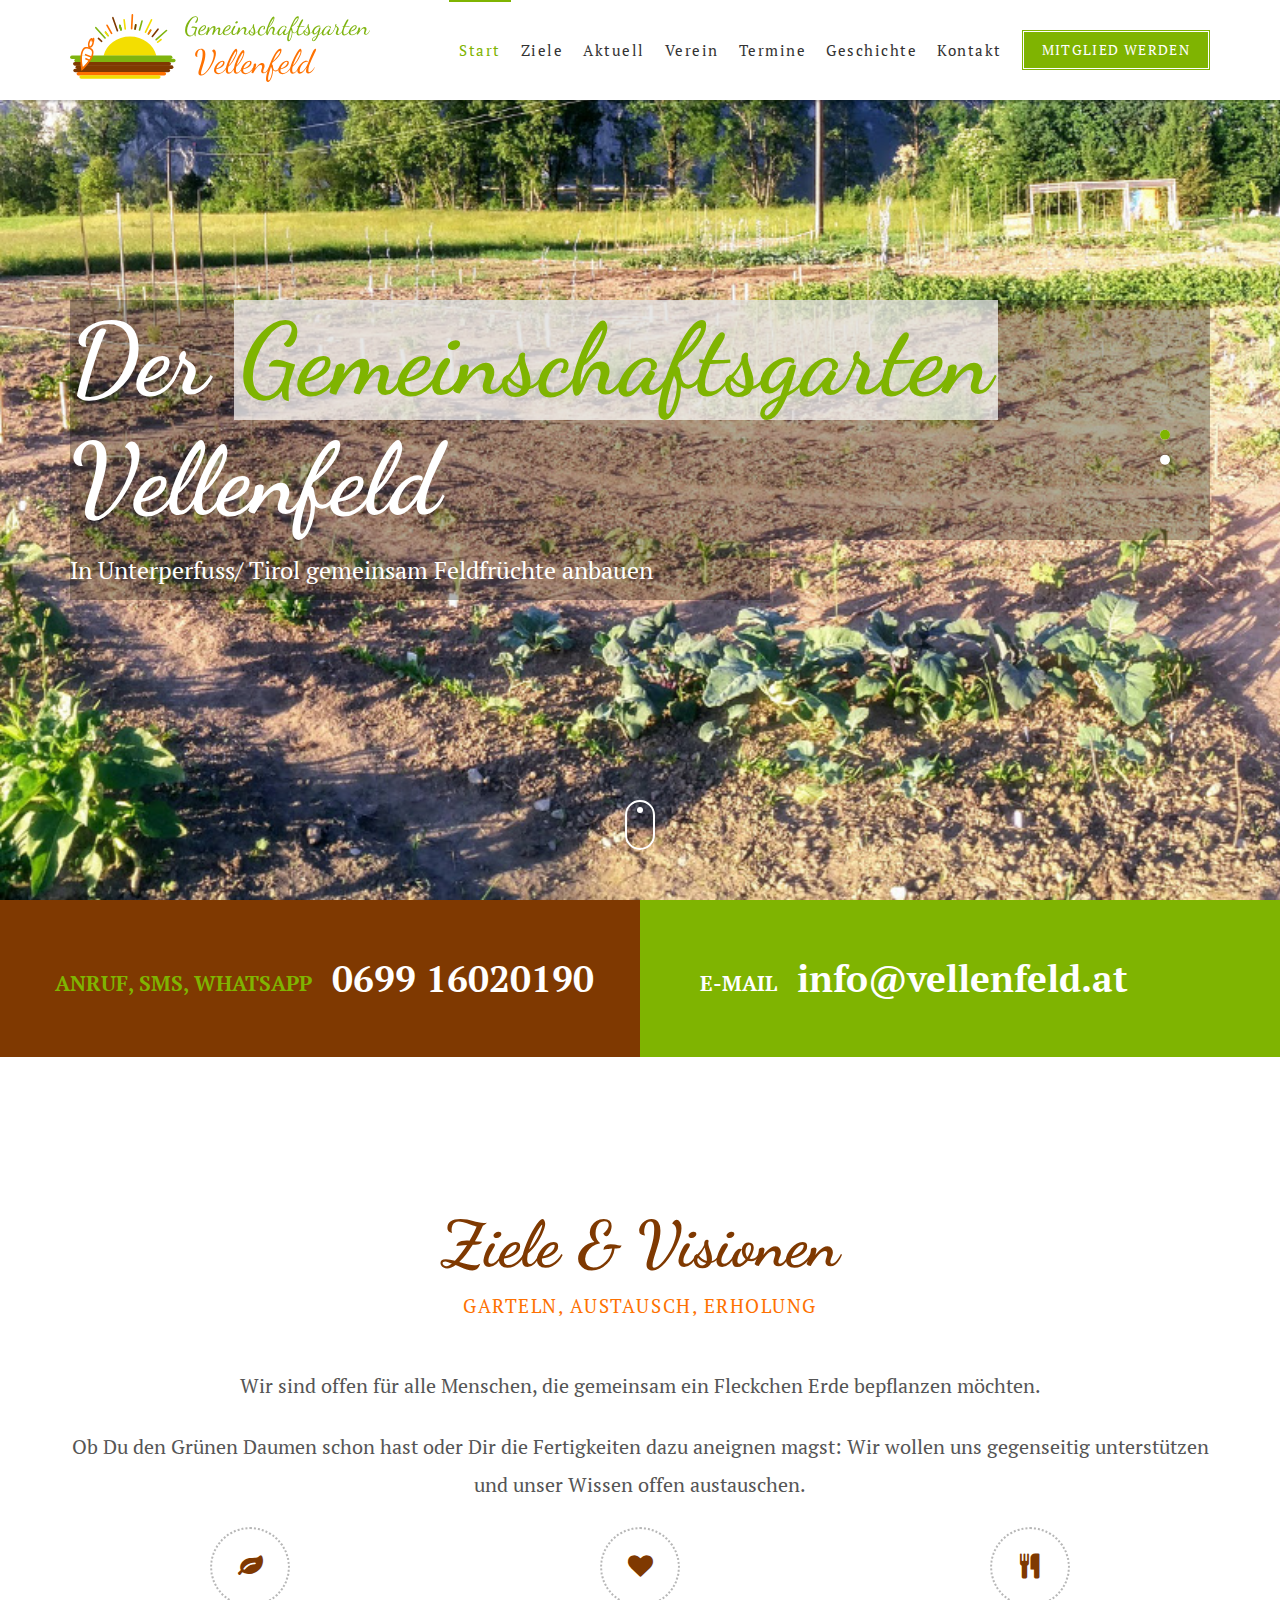
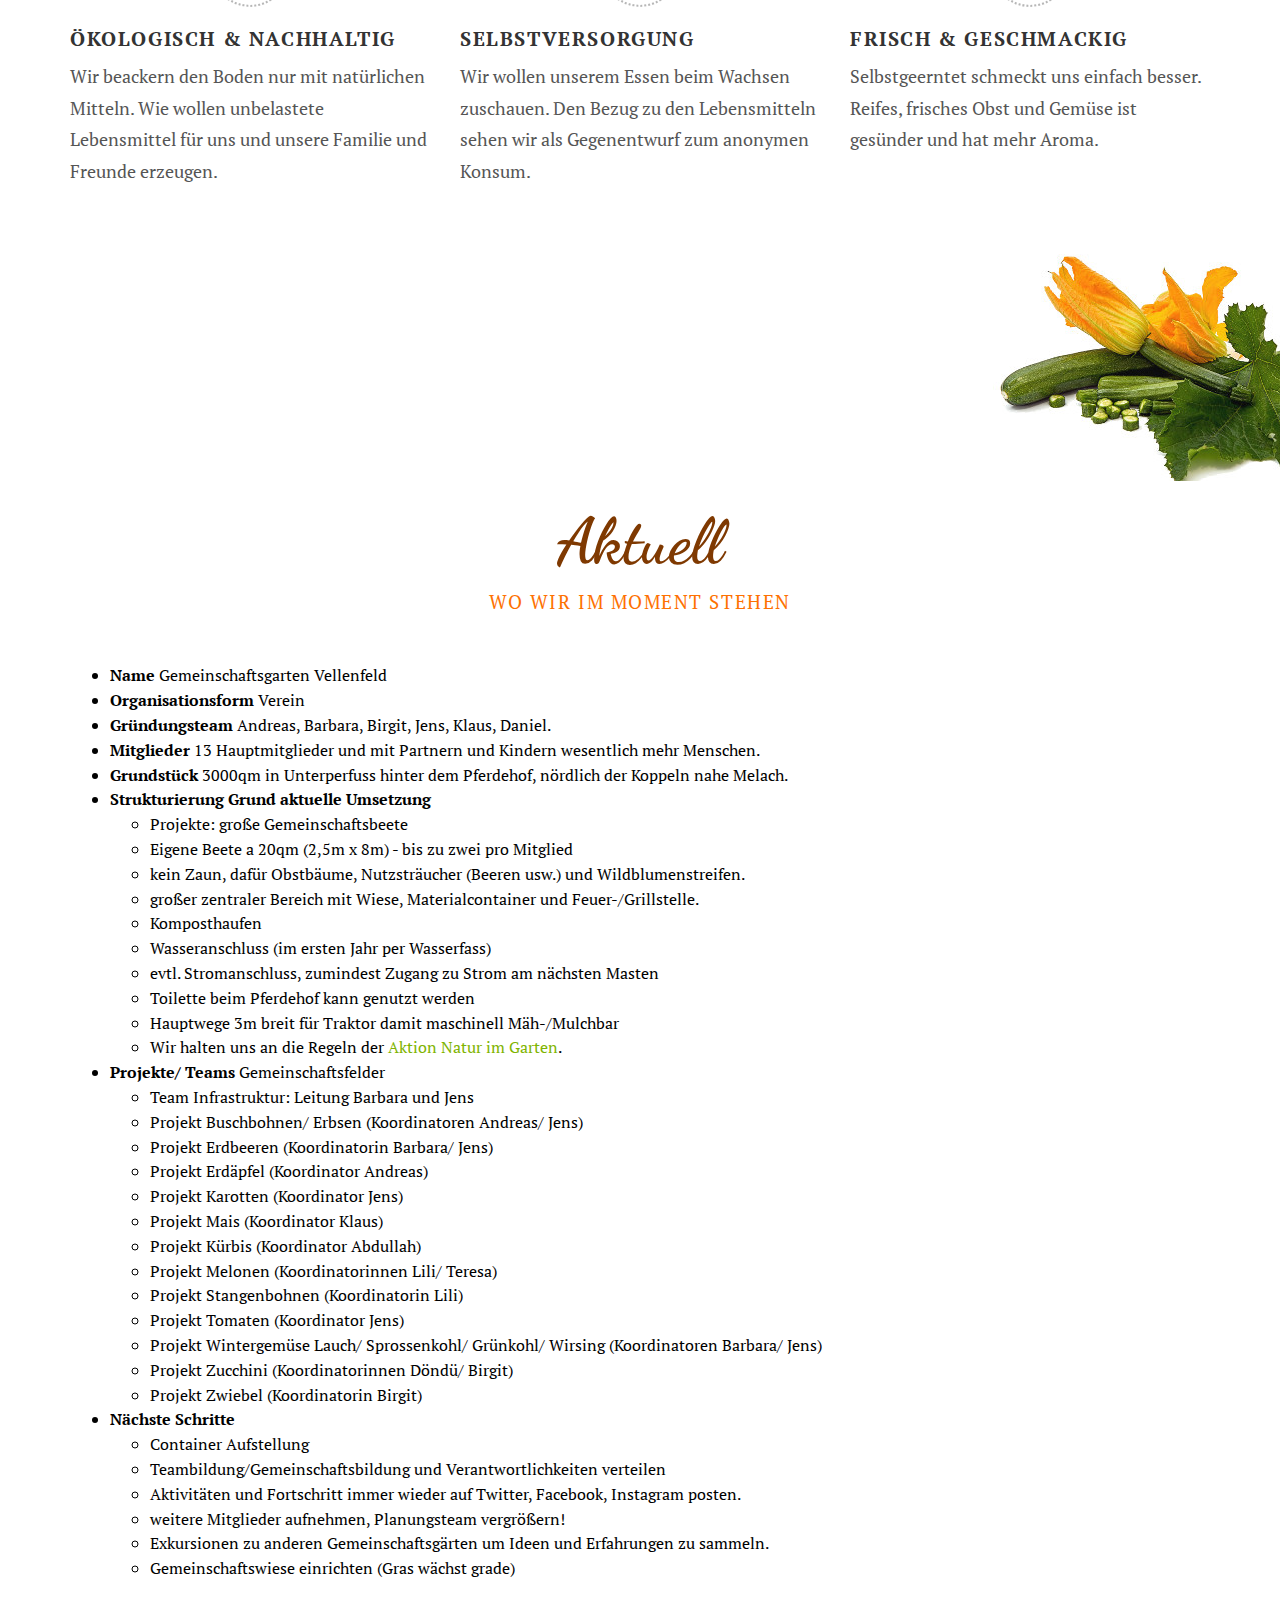
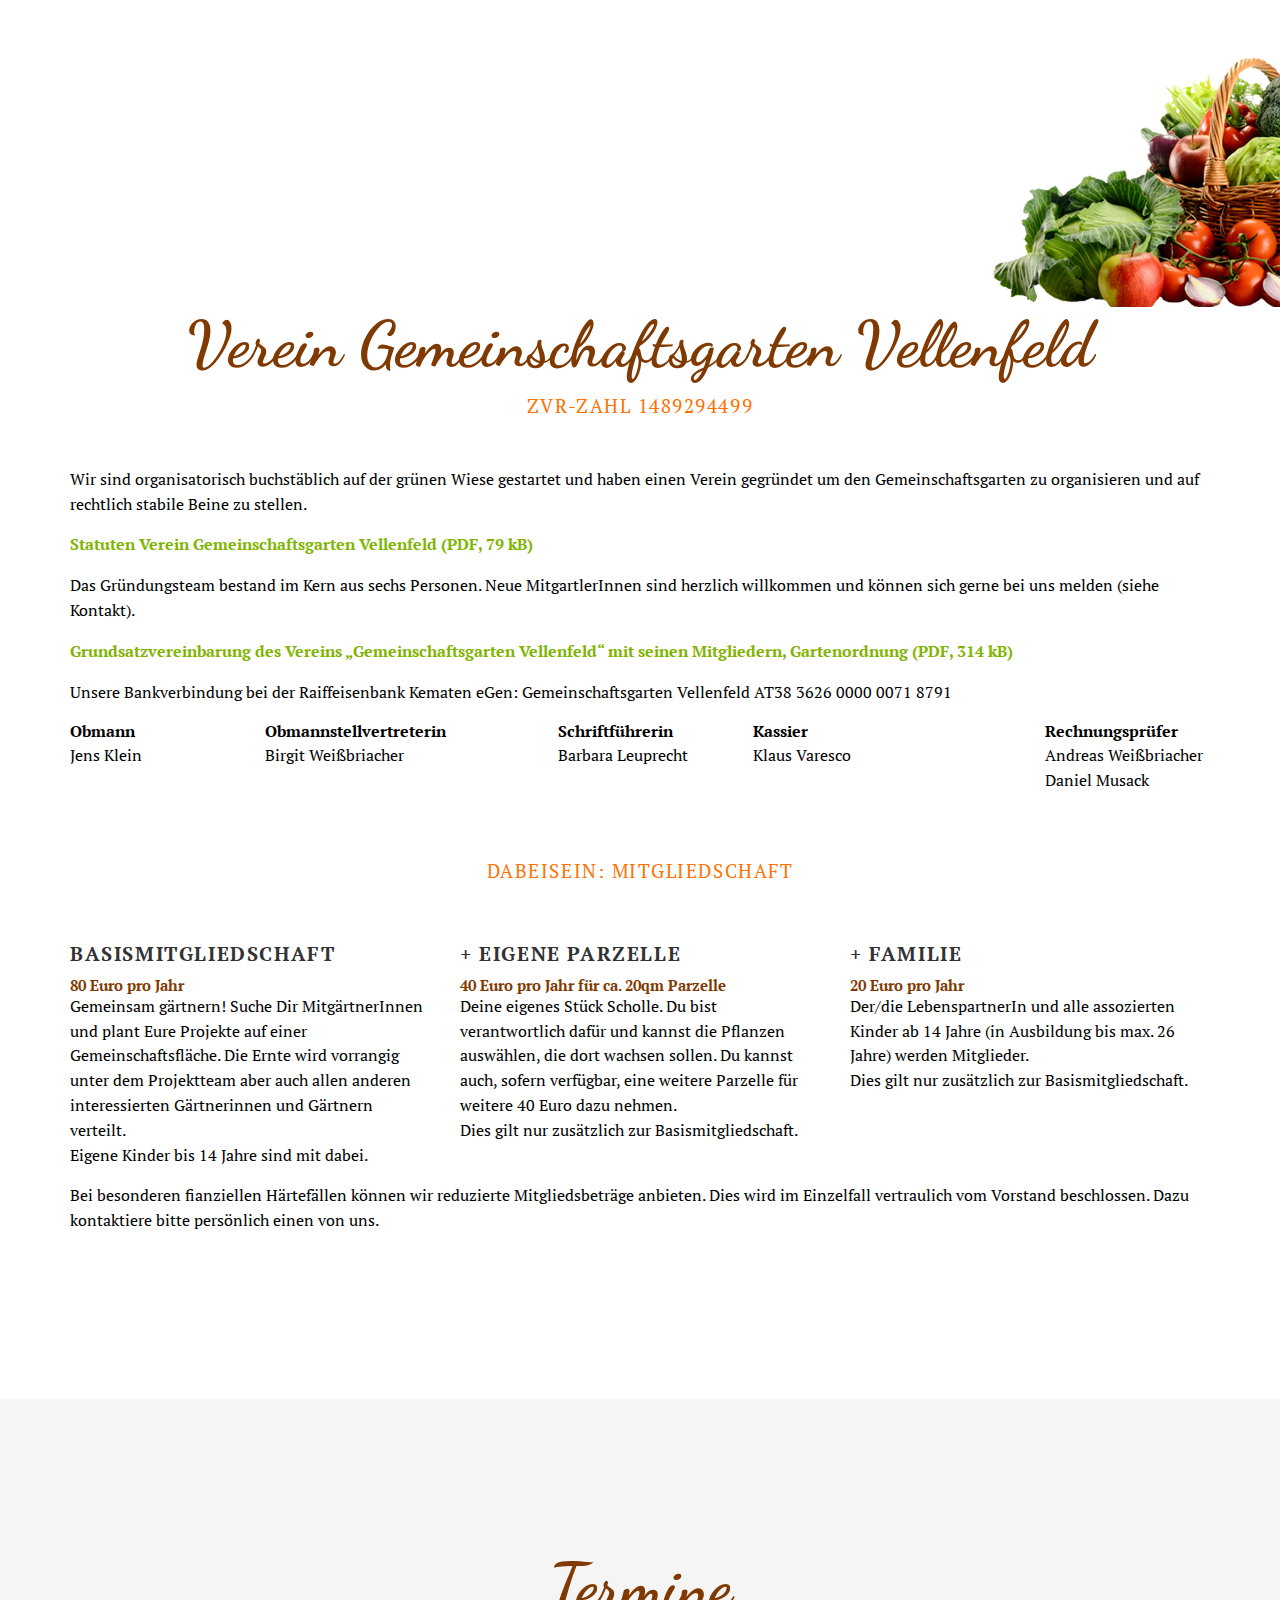
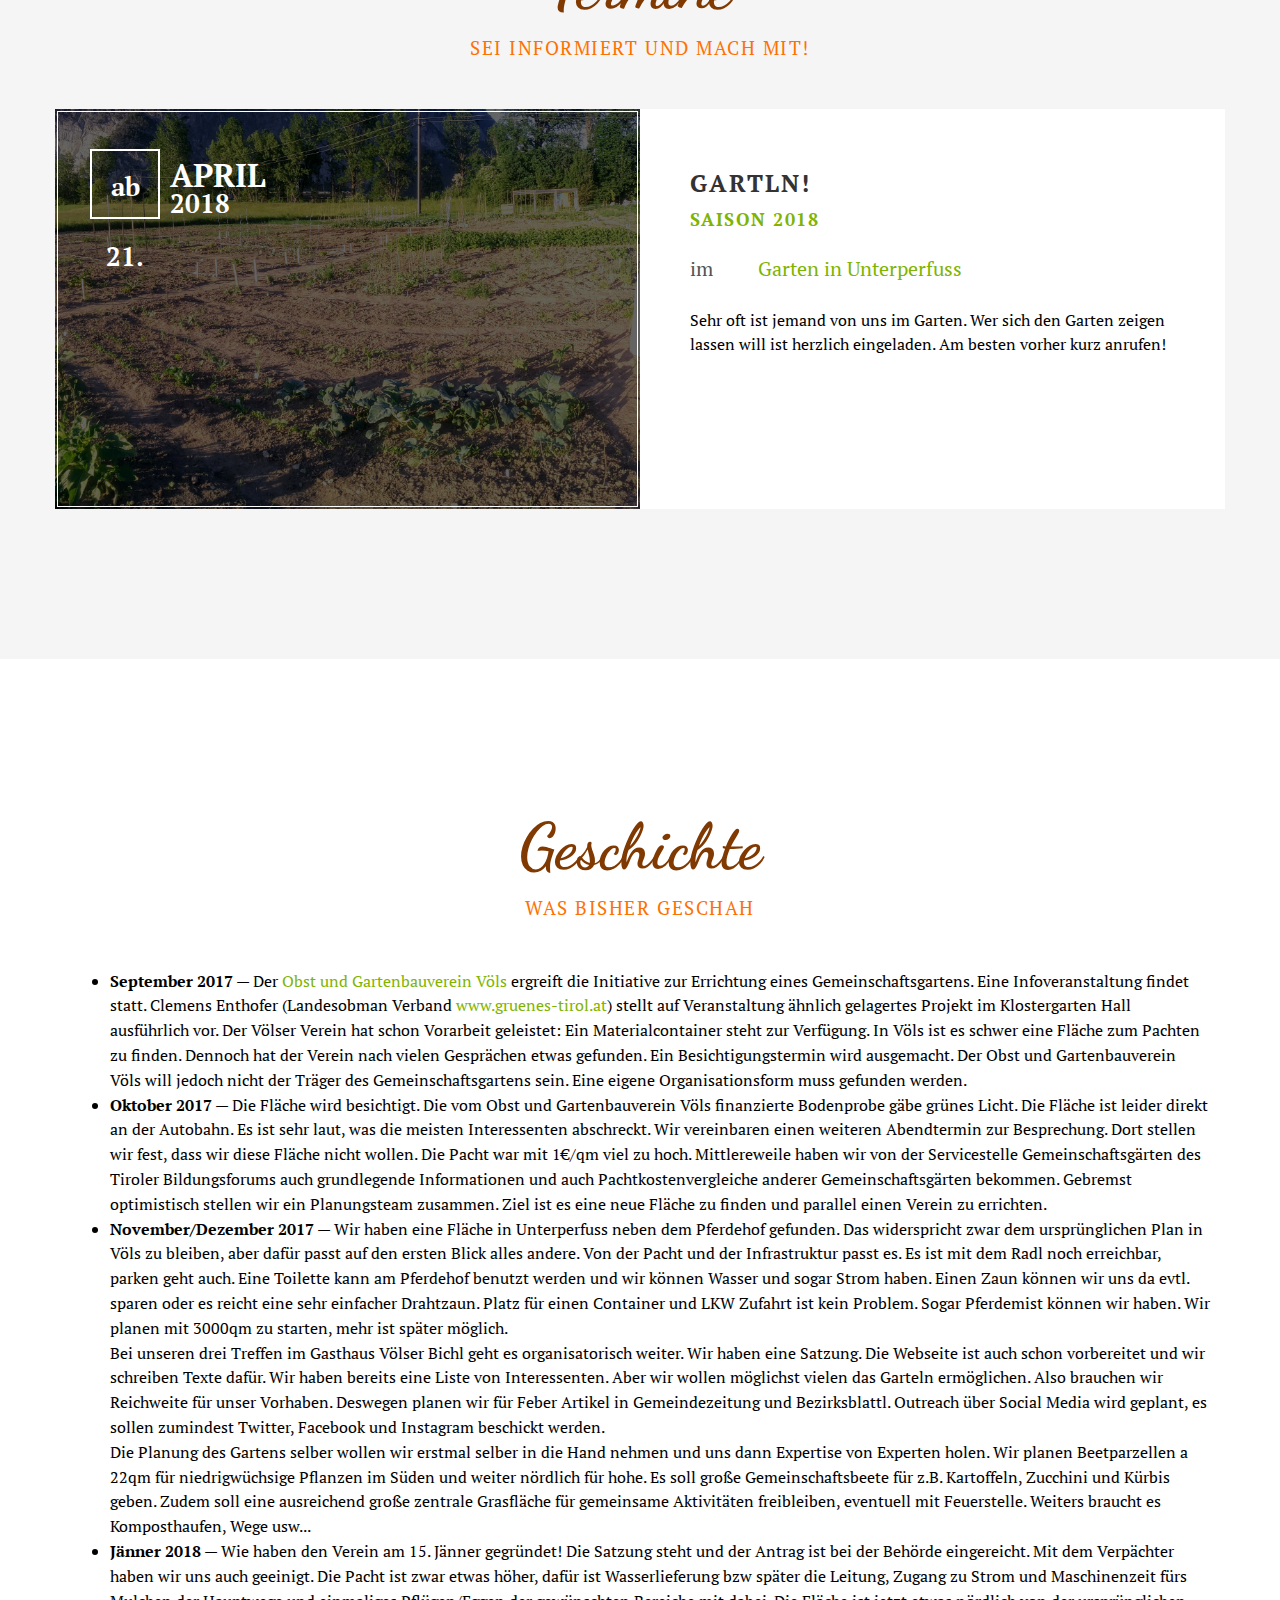
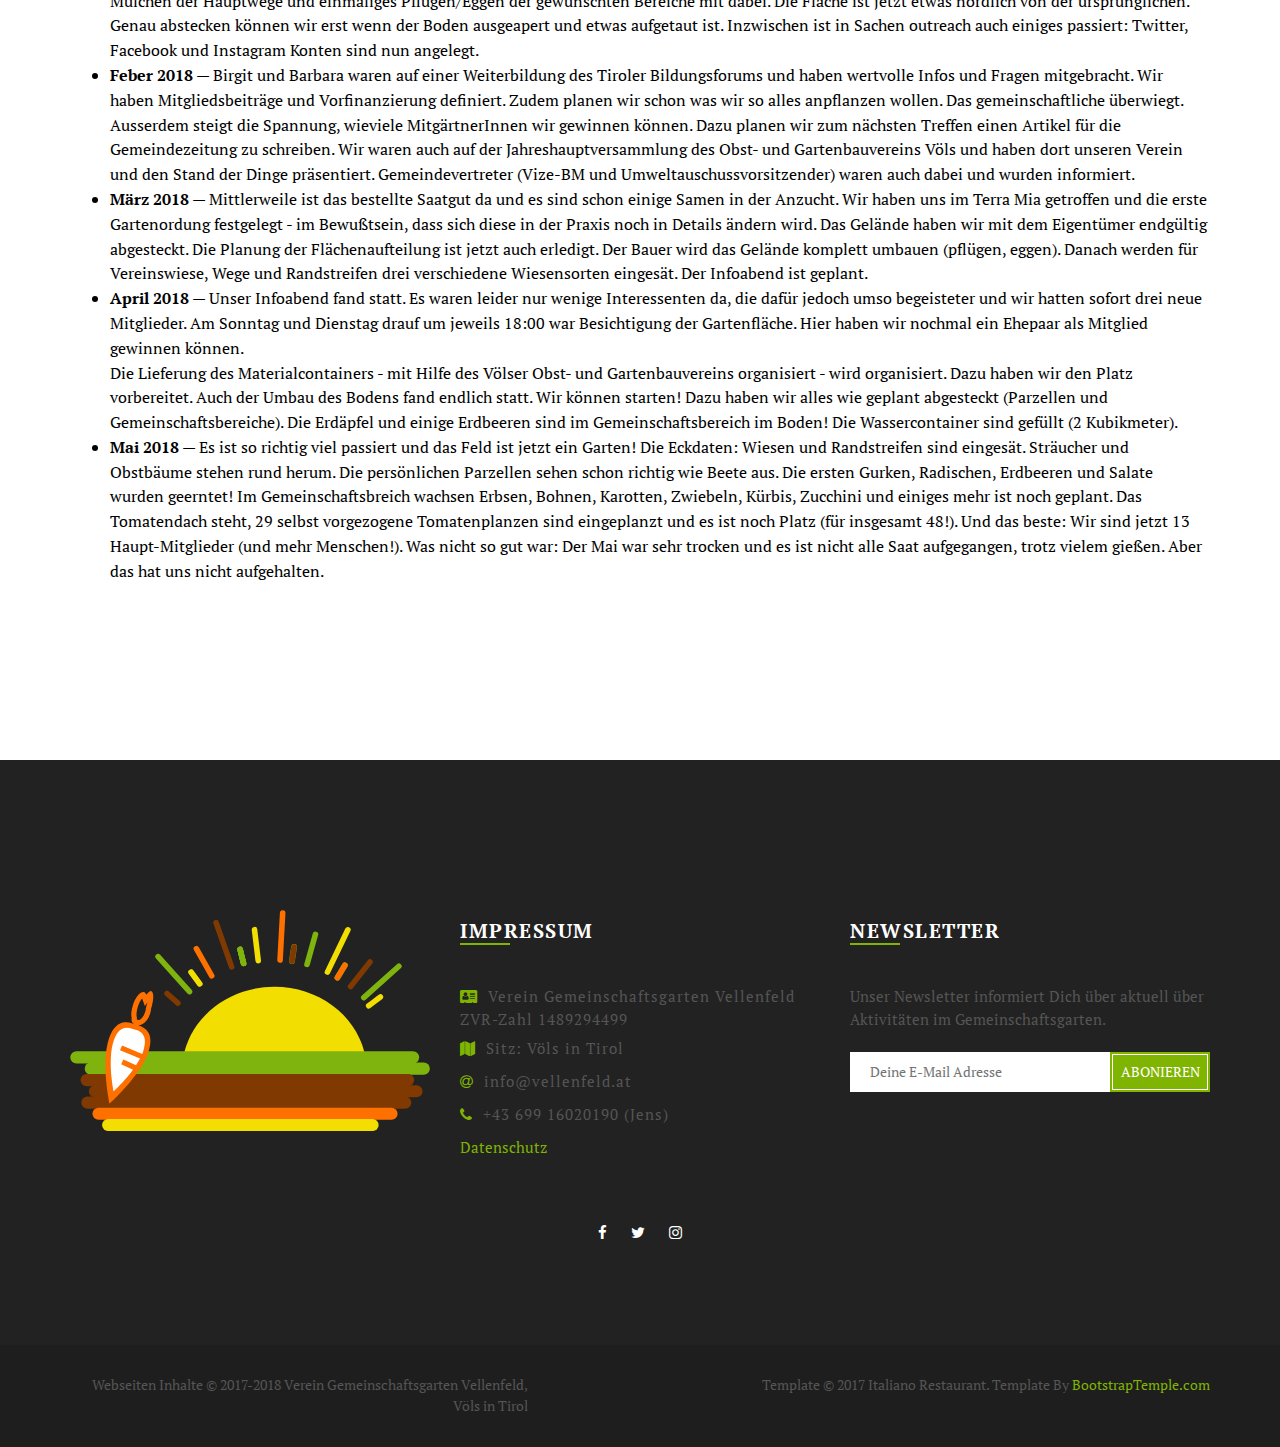
<file: index.html>
<!DOCTYPE html>
<html lang="de">
    <head>
        <meta charset="utf-8">
        <!-- Responsive meta -->
        <meta name="viewport" content="width=device-width, initial-scale=1.0">
        <!-- IE Compatibility meta -->
        <meta http-equiv="X-UA-Compatible" content="IE=edge">
        <!-- Description meta -->
        <meta name="description" content="Gemeinschaftsgarten">
        <!-- Author meta -->
        <meta name="author" content="Jens Klein">

        <!-- Page Title -->
        <title>Gemeinschaftsgarten Vellenfeld</title>
        <!-- Favicon -->
        <link rel="shortcut icon" href="img/favicon.ico?v=2">

        <!-- Bootstrap -->
        <link rel="stylesheet" href="css/bootstrap.min.css">
        <!-- Custom font icons -->
        <!-- <link rel="stylesheet" href="https://file.myfontastic.com/6AeAYiqp5KBjSiZ2tE8WJW/icons.css"> -->
        <!-- Font Awesome -->
        <link rel="stylesheet" href="https://cdnjs.cloudflare.com/ajax/libs/font-awesome/4.7.0/css/font-awesome.min.css">
        <!-- Slider -->
        <link rel="stylesheet" href="css/slider.min.css">
        <!-- Lightbox Pop up -->
        <link rel="stylesheet" href="css/lightbox.min.css">
        <!-- Datepicker -->
        <!-- <link rel="stylesheet" href="css/datepicker.min.css"> -->
        <!-- Datepicker -->
        <!-- <link rel="stylesheet" href="css/timepicki.min.css"> -->
        <!-- Owl Carousel -->
        <link rel="stylesheet" href="css/owl.carousel.min.css">
        <!-- Custom CSS -->
        <link rel="stylesheet" href="css/style.default.css">
        <!-- Modernizr -->
        <script type="text/javascript" src="js/modernizr.custom.79639.min.js"></script>

        <!-- Global site tag (gtag.js) - Google Analytics -->
        <script async src="https://www.googletagmanager.com/gtag/js?id=UA-119974893-1"></script>
        <script>
          window.dataLayer = window.dataLayer || [];
          function gtag(){dataLayer.push(arguments);}
          gtag('js', new Date());

          gtag('config', 'UA-119974893-1');
        </script>
        <!-- cookie popup DSVGO -->
        <script id="Cookiebot" src="https://consent.cookiebot.com/uc.js" data-cbid="70e6357d-b722-4443-b188-cea1f8660f08" type="text/javascript" async></script>
    </head>
    <body>

        <div class="page-holder">
            <!-- Navbar -->
            <header class="header">
                <nav class="navbar navbar-default navbar-fixed-top">
                    <div class="container">
                        <div class="navbar-header">
                            <a href="index.html" class="navbar-brand"><img src="logo/logo-schrift.svg" alt="Gemeinschaftsgarten Vellenfeld" /></a>
                            <div class="navbar-buttons">
                                <button type="button" data-toggle="collapse" data-target=".navbar-collapse" class="navbar-toggle navbar-btn">Menu<i class="fa fa-align-justify"></i></button>
                            </div>
                        </div>
                        <div id="navigation" class="collapse navbar-collapse navbar-right">
                            <ul class="nav navbar-nav">
                                <li class="active"><a href="#hero">Start</a></li>
                                <li><a href="#ziele">Ziele</a></li>
                                <li><a href="#aktuell">Aktuell</a></li>
                                <li><a href="#verein">Verein</a></li>
                                <li><a href="#events">Termine</a></li>
                                <li><a href="#geschichte">Geschichte</a></li>
                                <li><a href="#mainFooter">Kontakt</a></li>
                                <li><a href="mailto:info@vellenfeld.at?Subject=Mitglied werden" class="hidden-sm hidden-md hidden-lg">
                                Werde Mitglied
                            </a></li>
                            </ul>
                            <a href="mailto:info@vellenfeld.at?subject=Mitglied%20werden&body=An%20den%20Vorstand%20des%20Vereins%20Gemeinschaftsgarten%20Vellenfeld%20mit%20Sitz%20in%20V%C3%B6ls.%0A%0AIch%20m%C3%B6chte%20Mitglied%20werden%3A%0A---------------------------------------------------------------------%0APflichtangaben%3A%0A%0AStammdaten%3A%0A-%20Name%3A%20_%0A-%20Strasse%3A%20_%0A-%20PLZ%2FOrt%3A%20_%0A-%20E-Mail%3A%20_%0A-%20Geburtsdatum%3A%20_%0A%0ABasismitgliedschaft%20plus%3A%0A-%20optional%20Anzahl%20Beete%20(0%20bis%202)%3A%20_%0A-%20optional%20Familienmitgliedschaft%3F%20%5B%20%5D%20%0A---------------------------------------------------------------------%0ADiese%20Angaben%20helfen%20uns%20bei%20der%20Kommunikation%3A%0A-%20Telefon%3A%20_%0A-%20und%2Foder%20Mobiltelefon%3A%20_%0A-%20SMS%2FWhatsapp%20ok%3F%20%5B%20%5D%0A-%20Anrede%3F%20_%0A---------------------------------------------------------------------%0A" class="btn navbar-btn action btn-unique hidden-xs">
                                Mitglied werden
                            </a>
                        </div>
                    </div>
                </nav>
            </header><!-- End Navbar -->



            <!-- Hero Section -->
            <section id="hero" class="hero">
                <div id="slider" class="sl-slider-wrapper">

                    <div class="sl-slider">
                        <!-- slide -->
                        <div class="sl-slide bg-1" data-orientation="horizontal" data-slice1-rotation="-25" data-slice2-rotation="-25" data-slice1-scale="2" data-slice2-scale="2">
                            <div class="sl-slide-inner" style="background-image: url(img/vellenfeld-abend-2018-05-29.jpg);">
                                <div class="container">
                                    <h1>Der <span class="text-primary">Gemeinschaftsgarten</span> Vellenfeld</h1>
                                    <p>In Unterperfuss/ Tirol gemeinsam Feldfrüchte anbauen</p>
                                </div>
                            </div>
                        </div>
                        <!-- slide -->
                        <div class="sl-slide bg-2" data-orientation="vertical" data-slice1-rotation="10" data-slice2-rotation="-15" data-slice1-scale="1.5" data-slice2-scale="1.5">
                            <div class="sl-slide-inner" style="background-image: url(img/map.png);">
                                <div class="container">
                                    <h1>Wir suchen: <span class="text-primary">MitgärtnerInnen.</span></h1>
                                    <p>Sei dabei!</p>
                                </div>
                            </div>
                        </div>
                        <!-- slide -->
                        <div class="sl-slide bg-3" data-orientation="vertical" data-slice1-rotation="10" data-slice2-rotation="-15" data-slice1-scale="1.5" data-slice2-scale="1.5">
                            <div class="sl-slide-inner" style="background-image: url(img/vellenfeld-detail-2018-05-21.jpg);">
                                <div class="container">
                                    <h1>Gemüse, Obst und Gaudi: <span class="text-primary">Gemeinsam gartln.</span></h1>
                                    <p>Einfach mitmachen!</p>
                                </div>
                            </div>
                        </div>
                    </div><!-- End sl-slider -->

                    <!-- slider pagination -->
                    <nav id="nav-dots" class="nav-dots">
                        <span class="nav-dot-current"></span>
                        <span></span>
                    </nav>

                    <!-- scroll down btn -->
                    <a id="scroll-down" href="#about" class="hidden-xs"></a>

                    <!-- social icons menu -->
                    <div class="social">
                        <div class="wrapper">
                            <ul class="list-unstyled">
                                <li><a href="https://www.facebook.com/vellenfeld/" title="facebook" target="_blank"><i class="fa fa-facebook"></i></a></li>
                                <li><a href="https://twitter.com/vellenfeld" title="twitter" target="_blank"><i class="fa fa-twitter"></i></a></li>
                                <li><a href="https://www.instagram.com/vellenfeld/" title="instagram" target="_blank"><i class="fa fa-instagram"></i></a></li>
                            </ul>
                            <span>Folge uns auf</span>
                        </div>
                    </div>
                </div><!-- End slider-wrapper -->
            </section><!-- End Hero Section -->



            <!-- Details -->
            <section id="details" class="details">
                <div class="container">
                    <div class="row">
                        <div class="col-sm-6">
                            <div class="heading text-center">
                                <h5>Anruf, SMS, WhatsApp</h5>
                            </div>
                            <a href="tel:+4969916020190" class="phone">0699 16020190</a>
                        </div>

                        <div class="col-sm-6">
                            <div class="heading text-center">
                                <h5>E-Mail</h5>
                            </div>
                            <a href="mailto:info@vellenfeld.at" class="phone">info@vellenfeld.at</i></a>
                        </div>
                    </div>
                </div>
            </section>
            <!-- End Details-->

            <!-- Ziele Section -->
            <section id="ziele" class="content">
                <div class="container text-center">
                    <header>
                        <h2>Ziele &amp; Visionen</h2>
                        <h3>Garteln, Austausch, Erholung</h3>
                    </header>
                    <p class="lead">
                        Wir sind offen für alle Menschen, die gemeinsam ein Fleckchen Erde bepflanzen möchten.
                    </p>
                    <p class="lead">
                        Ob Du den Grünen Daumen schon hast oder Dir die Fertigkeiten dazu aneignen magst:
                        Wir wollen uns gegenseitig unterstützen und unser Wissen offen austauschen.
                    </p>

                    <div class="row">
                        <!-- item -->
                        <div class="col-sm-4 box">
                            <div class="icon">
                                <i class="fa fa-leaf"></i>
                            </div>
                            <div class="text">
                                <h4>Ökologisch &amp; Nachhaltig</h4>
                                <p>Wir beackern den Boden nur mit natürlichen Mitteln.
                                   Wie wollen unbelastete Lebensmittel für uns und unsere Familie und Freunde erzeugen.</p>
                            </div>
                        </div>

                        <!-- item -->
                        <div class="col-sm-4 box">
                            <div class="icon">
                                <i class="fa fa-heart"></i>
                            </div>
                            <div class="text">
                                <h4>Selbstversorgung</h4>
                                <p>Wir wollen unserem Essen beim Wachsen zuschauen.
                                   Den Bezug zu den Lebensmitteln sehen wir als Gegenentwurf zum anonymen Konsum.</p>
                            </div>
                        </div>

                        <!-- item -->
                        <div class="col-sm-4 box">
                            <div class="icon">
                                <i class="fa fa-cutlery"></i>
                            </div>
                            <div class="text">
                                <h4>Frisch &amp; Geschmackig</h4>
                                <p>Selbstgeerntet schmeckt uns einfach besser.
                                   Reifes, frisches Obst und Gemüse ist gesünder und hat mehr Aroma. </p>
                            </div>
                        </div>
                    </div>

                </div>
            </section>
            <!-- End Ziele Section -->


            <!-- Aktuell Section -->
            <section id="aktuell" class="content">
                <div class="container text-center">
                    <header>
                        <h2>Aktuell</h2>
                        <h3>Wo wir im Moment stehen</h3>
                    </header>
                    <ul class="text">
                        <li><strong>Name</strong> Gemeinschaftsgarten Vellenfeld</li>
                        <li><strong>Organisationsform</strong> Verein</li>
                        <li><strong>Gründungsteam</strong> Andreas, Barbara, Birgit, Jens, Klaus, Daniel.</li>
                        <li><strong>Mitglieder</strong> 13 Hauptmitglieder und mit Partnern und Kindern wesentlich mehr Menschen.</li>
                        <li><strong>Grundstück</strong> 3000qm in Unterperfuss hinter dem Pferdehof, nördlich der Koppeln nahe Melach.</li>
                        <li><strong>Strukturierung Grund aktuelle Umsetzung</strong>
                            <ul>
                                <li>Projekte: große Gemeinschaftsbeete</li>
                                <li>Eigene Beete a 20qm (2,5m x 8m) - bis zu zwei pro Mitglied</li>
                                <li>kein Zaun, dafür Obstbäume, Nutzsträucher (Beeren usw.) und Wildblumenstreifen.</li>
                                <li>großer zentraler Bereich mit Wiese, Materialcontainer und Feuer-/Grillstelle.</li>
                                <li>Komposthaufen</li>
                                <li>Wasseranschluss (im ersten Jahr per Wasserfass)</li>
                                <li>evtl. Stromanschluss, zumindest Zugang zu Strom am nächsten Masten</li>
                                <li>Toilette beim Pferdehof kann genutzt werden</li>
                                <li>Hauptwege 3m breit für Traktor damit maschinell Mäh-/Mulchbar</li>
                                <li>Wir halten uns an die Regeln der <a href="https://www.naturimgarten.tirol/">Aktion Natur im Garten</a>.</li>
                            </ul>
                        </li>
                        <li><strong>Projekte/ Teams</strong> Gemeinschaftsfelder
                            <ul>
                                <li>Team Infrastruktur: Leitung Barbara und Jens</li>
                                <li>Projekt Buschbohnen/ Erbsen (Koordinatoren Andreas/ Jens)</li>
                                <li>Projekt Erdbeeren (Koordinatorin Barbara/ Jens)</li>
                                <li>Projekt Erdäpfel (Koordinator Andreas)</li>
                                <li>Projekt Karotten (Koordinator Jens)</li>
                                <li>Projekt Mais (Koordinator Klaus)</li>
                                <li>Projekt Kürbis (Koordinator Abdullah)</li>
                                <li>Projekt Melonen (Koordinatorinnen Lili/ Teresa)</li>
                                <li>Projekt Stangenbohnen (Koordinatorin Lili)</li>
                                <li>Projekt Tomaten (Koordinator Jens)</li>
                                <li>Projekt Wintergemüse Lauch/ Sprossenkohl/ Grünkohl/ Wirsing (Koordinatoren Barbara/ Jens)</li>
                                <li>Projekt Zucchini (Koordinatorinnen Döndü/ Birgit)</li>
                                <li>Projekt Zwiebel (Koordinatorin Birgit)</li>
                            </ul>
                        </li>

                        <li><strong>Nächste Schritte</strong>
                            <ul>
                                <li>Container Aufstellung</li>
                                <li>Teambildung/Gemeinschaftsbildung und Verantwortlichkeiten verteilen</li>
                                <li>Aktivitäten und Fortschritt immer wieder auf Twitter, Facebook, Instagram posten.</li>
                                <li>weitere Mitglieder aufnehmen, Planungsteam vergrößern!</li>
                                <li>Exkursionen zu anderen Gemeinschaftsgärten um Ideen und Erfahrungen zu sammeln.</li>
                                <li>Gemeinschaftswiese einrichten (Gras wächst grade)
                            </ul>
                        </li>

                    </ul>
                </div>
            </section>
            <!-- End Aktuell Section -->

            <!-- Verein Section -->
            <section id="verein" class="content">
                <div class="container text-center">
                    <header>
                        <h2>Verein Gemeinschaftsgarten Vellenfeld</h2>
                        <h3>ZVR-Zahl 1489294499</h3>
                    </header>
                    <p class="text">Wir sind organisatorisch buchstäblich auf der grünen Wiese gestartet und haben einen Verein gegründet um den Gemeinschaftsgarten zu organisieren und auf rechtlich stabile Beine zu stellen.</p>
                    <p class="text"><strong><a href="docs/Statuten-Gemeinschaftsgarten-Vellenfeld.pdf">Statuten Verein Gemeinschaftsgarten Vellenfeld (PDF, 79 kB)</a></strong></p>
                    <p class="text">Das Gründungsteam bestand im Kern aus sechs Personen. Neue MitgartlerInnen sind herzlich willkommen und können sich gerne bei uns melden (siehe Kontakt).</p>
                    <p class="text"><strong><a href="docs/Gartenordnung-Vellenfeld.pdf">Grundsatzvereinbarung des Vereins
„Gemeinschaftsgarten Vellenfeld“ mit seinen Mitgliedern, Gartenordnung (PDF, 314 kB)</a></strong></p>
                    <p class="text">Unsere Bankverbindung bei der Raiffeisenbank Kematen eGen: Gemeinschaftsgarten Vellenfeld AT38 3626 0000 0071 8791</p>

                    <div class="row">
                        <div class="col-sm-2">
                            <dl class="text">
                                <dt>Obmann</dt>
                                <dl>Jens Klein</dl>
                            </dl>
                        </div>
                        <div class="col-sm-3">
                            <dl class="text">
                                <dt>Obmannstellvertreterin</dt>
                                <dl>Birgit Weißbriacher</dl>
                            </dl>
                        </div>
                        <div class="col-sm-2">
                            <dl class="text">
                                <dt>Schriftführerin</dt>
                                <dl>Barbara Leuprecht</dl>
                            </dl>
                        </div>
                        <div class="col-sm-3">
                            <dl class="text">
                                <dt>Kassier</dt>
                                <dl>Klaus Varesco</dl>
                            </dl>
                        </div>
                        <div class="col-sm-2">
                            <dl class="text">

                                <dt>Rechnungsprüfer</dt>
                                <dl>Andreas Weißbriacher<br />
                                    Daniel Musack</dl>
                            </dl>
                        </div>
                    </div>
                    <header id="mitgliedschaft">
                        <h3>Dabeisein: Mitgliedschaft</h3>
                    </header>
                    <div class="row">
                        <!-- item -->
                        <div class="col-sm-4">
                            <div class="text">
                                <h4>Basismitgliedschaft</h4>
                                <h5>80 Euro pro Jahr</h5>
                                <p>Gemeinsam gärtnern! Suche Dir MitgärtnerInnen und plant Eure Projekte auf einer Gemeinschaftsfläche. Die Ernte wird vorrangig unter dem Projektteam aber auch allen anderen interessierten Gärtnerinnen und Gärtnern verteilt.</p>
                                <p>Eigene Kinder bis 14 Jahre sind mit dabei.</p>
                            </div>
                        </div>

                        <!-- item -->
                        <div class="col-sm-4">
                            <div class="text">
                                <h4>+ Eigene Parzelle</h4>
                                <h5>40 Euro pro Jahr für ca. 20qm Parzelle</h5>
                                <p>Deine eigenes Stück Scholle. Du bist verantwortlich dafür und kannst die Pflanzen auswählen, die dort wachsen sollen.
                                   Du kannst auch, sofern verfügbar, eine weitere Parzelle für weitere 40 Euro dazu nehmen.</p>
                                <p>Dies gilt nur zusätzlich zur Basismitgliedschaft.</p>
                            </div>
                        </div>

                        <!-- item -->
                        <div class="col-sm-4">
                            <div class="text">
                                <h4>+ Familie</h4>
                                <h5>20 Euro pro Jahr</h5>
                                <p>Der/die LebenspartnerIn und alle assozierten Kinder ab 14 Jahre (in Ausbildung bis max. 26 Jahre) werden Mitglieder.</p>
                                <p>Dies gilt nur zusätzlich zur Basismitgliedschaft.</p>
                            </div>
                        </div>
                    </div>
                    <p class="text">Bei besonderen fianziellen Härtefällen können wir reduzierte Mitgliedsbeträge anbieten. Dies wird im Einzelfall vertraulich vom Vorstand beschlossen. Dazu kontaktiere bitte persönlich einen von uns.
                </div>
            </section>
            <!-- End Verein Section -->

            <!-- Events Section -->
            <section id="events" class="events">
                <div class="container">
                    <header class="text-center">
                        <h2>Termine</h2>
                        <h3>Sei informiert und mach mit!</h3>
                    </header>
<!--
                    <div class="row">
                        <div class="col-sm-6">
                            <div class="profile has-border" style="background-image: url(img/spiegelsaal.jpg);">
                                <ul class="date list-unstyled list-inline clearfix">
                                    <li class="day pull-left">9.</li>
                                    <li class="month pull-left">März <span>2018</span></li>
                                </ul>
                            </div>
                        </div>

                        <div class="col-sm-6">
                            <div class="details">
                                <h3>Extern: Vernetzungstreffen Gemeinschaftsgärten</h3>
                                <h4 class="text-primary">9. März 2018 | 19:00</h4>
                                <p class="text">Teilnahme am Vernetzungstreffen Gemeinschaftsgärten des Tiroler Bildungsforum.</p>
                                <a href="http://www.gemeinschaftsgärten.tirol/veranstaltungen/QX3s9dphCGJJ5Cf8D" class="read-more btn-unique">Mehr dazu</a>
                            </div>
                        </div>
                    </div>
                     <div class="row">
                        <div class="col-sm-6">
                            <div class="profile has-border" style="background-image: url(img/event-bg.jpg);">
                                <ul class="date list-unstyled list-inline clearfix">
                                    <li class="day pull-left">19.</li>
                                    <li class="month pull-left">März <span>2018</span></li>
                                </ul>
                            </div>
                        </div>

                        <div class="col-sm-6">
                            <div class="details">
                                <h3>Planungstreffen</h3>
                                <h4 class="text-primary">19. März 2018 | 19:00</h4>
                                 <p class="lead">im <a href="http://www.terra-mia-voels.at/" alt="Webseite Restaurant Terra Mia">Terra Mia</a></p>
                                <p class="lead">im <a href="https://www.openstreetmap.org/#map=19/47.25068/11.33582" alt="openstreetmap Restaurant Völser Bichl">Völser Bichl</a></p>
                                <p class="text">
                                    Einfach vorbei kommen!<br />
                                    Themen: Planung Infoabend, Anzucht, Gartenordnung, Flächennutzung, Allfälliges.</p>
                                 <a href="#" class="read-more btn-unique">Read More</a>
                            </div>
                        </div>
                    </div>
-->

                    <div class="row">
                        <!-- Profile Side  -->
                        <div class="col-sm-6">
                            <div class="profile has-border" style="background-image: url(img/vellenfeld-abend-2018-05-29.jpg);">
                                <ul class="date list-unstyled list-inline clearfix">
                                    <li class="day pull-left">ab 21.</li>
                                    <li class="month pull-left">April <span>2018</span></li>
                                </ul>
                            </div>
                        </div>

                        <!-- Details Side  -->
                        <div class="col-sm-6">
                            <div class="details">
                                <h3>Gartln!</h3>
                                <h4 class="text-primary">Saison 2018</h4>
                                <p class="lead">im <a href="https://www.openstreetmap.org/way/565827190#map=17/47.26129/11.26356" alt="Openstreetmap Unterperfuss">Garten in Unterperfuss</a></p>
                                <p class="text">Sehr oft ist jemand von uns im Garten. Wer sich den Garten zeigen lassen will ist herzlich eingeladen. Am besten vorher kurz anrufen!</p>
                            </div>
                        </div>
                    </div>

                </div>
            </section>
            <!-- End Events Section -->

            <!-- Geschichte Section -->
            <section id="geschichte" class="content">
                <div class="container text-center">
                    <header>
                        <h2>Geschichte</h2>
                        <h3>Was bisher geschah</h3>
                    </header>
                    <ul class="text">
                        <li><strong>September 2017</strong> &mdash; Der <a href="http://voels.gruenes-tirol.at/">Obst und Gartenbauverein Völs</a> ergreift die Initiative zur Errichtung eines Gemeinschaftsgartens. Eine Infoveranstaltung findet statt. Clemens Enthofer (Landesobman Verband <a href="http://www.gruenes-tirol.at/">www.gruenes-tirol.at</a>) stellt auf Veranstaltung ähnlich gelagertes Projekt im Klostergarten Hall ausführlich vor. Der Völser Verein hat schon Vorarbeit geleistet: Ein Materialcontainer steht zur Verfügung. In Völs ist es schwer eine Fläche zum Pachten zu finden. Dennoch hat der Verein nach vielen Gesprächen etwas gefunden. Ein Besichtigungstermin wird ausgemacht. Der Obst und Gartenbauverein Völs will jedoch nicht der Träger des Gemeinschaftsgartens sein. Eine eigene Organisationsform muss gefunden werden.</li>
                        <li><strong>Oktober 2017</strong> &mdash; Die Fläche wird besichtigt. Die vom Obst und Gartenbauverein Völs finanzierte Bodenprobe gäbe grünes Licht. Die Fläche ist leider direkt an der Autobahn. Es ist sehr laut, was die meisten Interessenten abschreckt. Wir vereinbaren einen weiteren Abendtermin zur Besprechung. Dort stellen wir fest, dass wir diese Fläche nicht wollen. Die Pacht war mit 1€/qm viel zu hoch. Mittlereweile haben wir von der Servicestelle Gemeinschaftsgärten des Tiroler Bildungsforums auch grundlegende Informationen und auch Pachtkostenvergleiche anderer Gemeinschaftsgärten bekommen. Gebremst optimistisch stellen wir ein Planungsteam zusammen. Ziel ist es eine neue Fläche zu finden und parallel einen Verein zu errichten. </li>
                        <li><strong>November/Dezember 2017</strong> &mdash; Wir haben eine Fläche in Unterperfuss neben dem Pferdehof gefunden. Das widerspricht zwar dem ursprünglichen Plan in Völs zu bleiben, aber dafür passt auf den ersten Blick alles andere.
                        Von der Pacht und  der Infrastruktur passt es. Es ist mit dem Radl noch erreichbar, parken geht auch. Eine Toilette kann am Pferdehof benutzt werden und wir können Wasser und sogar Strom haben. Einen Zaun können wir uns da evtl. sparen oder es reicht eine sehr einfacher Drahtzaun. Platz für einen Container und LKW Zufahrt ist kein Problem. Sogar Pferdemist können wir haben. Wir planen mit 3000qm zu starten, mehr ist später möglich.<br />
                        Bei unseren drei Treffen im Gasthaus Völser Bichl geht es organisatorisch weiter. Wir haben eine Satzung. Die Webseite ist auch schon vorbereitet und wir schreiben Texte dafür. Wir haben bereits eine Liste von Interessenten. Aber wir wollen möglichst vielen das Garteln ermöglichen. Also brauchen wir Reichweite für unser Vorhaben.
                        Deswegen planen wir für Feber Artikel in Gemeindezeitung und Bezirksblattl. Outreach über Social Media wird geplant, es sollen zumindest Twitter, Facebook und Instagram beschickt werden.<br />
                        Die Planung des Gartens selber wollen wir erstmal selber in die Hand nehmen und uns dann Expertise von Experten holen. Wir planen Beetparzellen a 22qm für niedrigwüchsige Pflanzen im Süden und weiter nördlich für hohe. Es soll große Gemeinschaftsbeete für z.B. Kartoffeln, Zucchini und Kürbis geben. Zudem soll eine ausreichend große zentrale Grasfläche für gemeinsame Aktivitäten freibleiben, eventuell mit Feuerstelle. Weiters braucht es Komposthaufen, Wege usw...</li>
                        <li><strong>Jänner 2018</strong> &mdash; Wie haben den Verein am 15. Jänner gegründet! Die Satzung steht und der Antrag ist bei der Behörde eingereicht. Mit dem Verpächter haben wir uns auch geeinigt. Die Pacht ist zwar etwas höher, dafür ist Wasserlieferung bzw später die Leitung, Zugang zu Strom und Maschinenzeit fürs Mulchen der Hauptwege und einmaliges Pflügen/Eggen der gewünschten Bereiche mit dabei. Die Fläche ist jetzt etwas nördlich von der ursprünglichen. Genau abstecken können wir erst wenn der Boden ausgeapert und etwas aufgetaut ist. Inzwischen ist in Sachen outreach auch einiges passiert: Twitter, Facebook und Instagram Konten sind nun angelegt.</li>
                        <li><strong>Feber 2018</strong> &mdash; Birgit und Barbara waren auf einer Weiterbildung des Tiroler Bildungsforums und haben wertvolle Infos und Fragen mitgebracht. Wir haben Mitgliedsbeiträge und Vorfinanzierung definiert. Zudem planen wir schon was wir so alles anpflanzen wollen. Das gemeinschaftliche überwiegt. Ausserdem steigt die Spannung, wieviele MitgärtnerInnen wir gewinnen können. Dazu planen wir zum nächsten Treffen einen Artikel für die Gemeindezeitung zu schreiben. Wir waren auch auf der Jahreshauptversammlung des Obst- und Gartenbauvereins Völs und haben dort unseren Verein und den Stand der Dinge präsentiert. Gemeindevertreter (Vize-BM und Umweltauschussvorsitzender) waren auch dabei und wurden informiert.
                        </li>
                        <li><strong>März 2018</strong> &mdash; Mittlerweile ist das bestellte Saatgut da und es sind schon einige Samen in der Anzucht. Wir haben uns im Terra Mia getroffen und die erste Gartenordung festgelegt - im Bewußtsein, dass sich diese in der Praxis noch in Details ändern wird. Das Gelände haben wir mit dem Eigentümer endgültig abgesteckt. Die Planung der Flächenaufteilung ist jetzt auch erledigt. Der Bauer wird das Gelände komplett umbauen (pflügen, eggen). Danach werden für Vereinswiese, Wege und Randstreifen drei verschiedene Wiesensorten eingesät. Der Infoabend ist geplant.
                        </li>
                        <li><strong>April 2018</strong> &mdash; Unser Infoabend fand statt. Es waren leider nur wenige Interessenten da, die dafür jedoch umso begeisteter und wir hatten sofort drei neue Mitglieder. Am Sonntag und Dienstag drauf um jeweils 18:00 war Besichtigung der Gartenfläche. Hier haben wir nochmal ein Ehepaar als Mitglied gewinnen können.<br />
                        Die  Lieferung des Materialcontainers - mit Hilfe des Völser Obst- und Gartenbauvereins organisiert - wird  organisiert. Dazu haben wir den Platz vorbereitet. Auch der Umbau des Bodens fand endlich statt. Wir können starten! Dazu haben wir alles wie geplant abgesteckt (Parzellen und Gemeinschaftsbereiche). Die Erdäpfel und einige Erdbeeren sind im Gemeinschaftsbereich im Boden! Die Wassercontainer sind gefüllt (2 Kubikmeter).
                        </li>
                        <li><strong>Mai 2018</strong> &mdash; Es ist so richtig viel passiert und das Feld ist jetzt ein Garten! Die Eckdaten: Wiesen und Randstreifen sind eingesät. Sträucher und Obstbäume stehen rund herum. Die persönlichen Parzellen sehen schon richtig wie Beete aus. Die ersten Gurken, Radischen, Erdbeeren und Salate wurden geerntet! Im Gemeinschaftsbreich wachsen Erbsen, Bohnen, Karotten, Zwiebeln, Kürbis, Zucchini und einiges mehr ist noch geplant. Das Tomatendach steht, 29 selbst vorgezogene Tomatenplanzen sind eingeplanzt und es ist noch Platz (für insgesamt 48!). Und das beste: Wir sind jetzt 13 Haupt-Mitglieder (und mehr Menschen!). Was nicht so gut war: Der Mai war sehr trocken und es ist nicht alle Saat aufgegangen, trotz vielem gießen. Aber das hat uns nicht aufgehalten.
                        </li>
                    </ul>
                </div>
            </section>
            <!-- End Geschichte Section -->


            <!-- Footer -->
            <footer id="mainFooter" class="mainFooter">
                <div class="container">
                    <div class="row">
                        <div class="col-md-4 brief">
                            <div class="header">
                                <img src="logo/logo-plain.svg" alt="Logo Gemeinschaftsgarten Vellenfeld" width="100%">
                            </div>
                        </div>

                        <div class="col-md-4 contact">
                            <div class="header">
                                <h6>Impressum</h6>
                            </div>
                            <ul class="contact list-unstyled">
                                <li><span class="fa fa-address-card text-primary"></span>Verein Gemeinschaftsgarten Vellenfeld<br />ZVR-Zahl 1489294499</li>
                                <li><span class="fa fa-map text-primary"></span>Sitz: Völs in Tirol</li>
                                <li><span class="fa fa-at text-primary"></span><a href="mailto:info@vellenfeld.at">info@vellenfeld.at</a></li>
                                <li><span class="fa fa-phone text-primary"></span>+43 699 16020190 (Jens)</li>
                            </ul>
                            <a href="datenschutz.html">Datenschutz</a>
                        </div>

                        <div class="col-md-4 newsletter">
                            <div class="header">
                                <h6>Newsletter</h6>
                            </div>
                            <p>Unser Newsletter informiert Dich über aktuell über Aktivitäten im Gemeinschaftsgarten.</p>

                            <form action="https://voels.us17.list-manage.com/subscribe/post?u=b97f5fea2eb579e9d29aecf3b&amp;id=a1c75ce3bd"
                                  method="post" id="mc-embedded-subscribe-form" name="mc-embedded-subscribe-form" class="validate clearfix" target="_blank" novalidate>
                                <input type="email" value="" name="EMAIL" class="pull-left" id="mce-EMAIL" placeholder="Deine E-Mail Adresse" required>
                                <button id="mc-embedded-subscribe" type="submit" name="subscribe" class="btn-unique has-border pull-left">Abonieren</button>
                            </form>
                        </div>
                    </div>

                    <ul class="social list-unstyled list-inline">
                        <li><a href="https://facebook.com/vellenfeld/" target="_blank" title="Facebook"><i class="fa fa-facebook"></i></a></li>
                        <li><a href="https://twitter.com/vellenfeld" target="_blank" title="Twitter"><i class="fa fa-twitter"></i></a></li>
                        <li><a href="https://www.instagram.com/vellenfeld/" target="_blank" title="Instagram"><i class="fa fa-instagram"></i></a></li>
                    </ul>
                </div>

                <div class="copyrights">
                    <div class="container">
                        <div class="row">
                            <div class="col-sm-5">
                                <p>Webseiten Inhalte &copy; 2017-2018 Verein Gemeinschaftsgarten Vellenfeld, Völs in Tirol</p>
                            </div>

                            <div class="col-sm-7">
                                <p>Template &copy; 2017 Italiano Restaurant. Template By <a href="https://bootstraptemple.com/" target="_blank">BootstrapTemple.com</a></p>
                                <!-- Please do not remove the backlink to us unless you have purchased the attribution-free license at https://bootstraptemple.com. It is part of the license conditions. Thanks for understanding :) -->
                            </div>
                        </div>
                    </div>
                </div>
            </footer>
            <!-- End Footer -->

            <!-- scroll top btn -->
            <div id="scrollTop" class="btn-unique">
                <i class="fa fa-angle-up"></i>
            </div><!-- end scroll top btn -->

        <script src="https://ajax.googleapis.com/ajax/libs/jquery/1.11.0/jquery.min.js"></script>
        <script src="js/bootstrap.min.js"></script>
        <script src="js/jquery.ba-cond.min.js"></script>
        <script src="js/jquery.slitslider.min.js"></script>
        <script src="js/owl.carousel.min.js"></script>
        <script src="js/lightbox.min.js"></script>
<!--         <script src="js/datepicker.min.js"></script>
        <script src="js/datepicker.en.min.js"></script>
        <script src="js/timepicki.min.js"></script> -->
        <script src="js/jquery.validate.min.js"></script>
        <script src="js/smooth.scroll.min.js"></script>
        <script src="js/script.js"></script>
    </body>
</html>
</file>
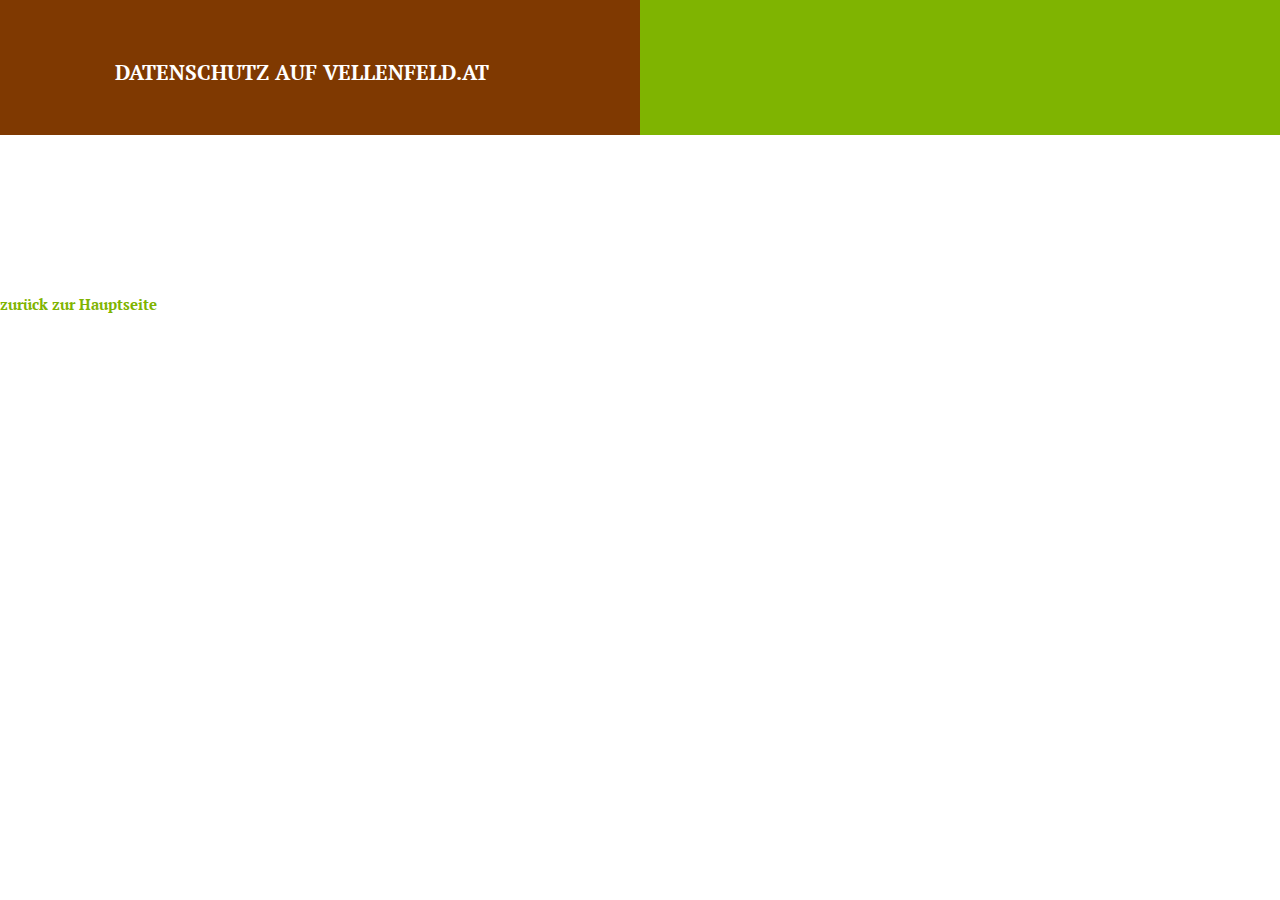
<file: datenschutz.html>
<!DOCTYPE html>
<html lang="de">
    <head>
        <meta charset="utf-8">
        <!-- Responsive meta -->
        <meta name="viewport" content="width=device-width, initial-scale=1.0">
        <!-- IE Compatibility meta -->
        <meta http-equiv="X-UA-Compatible" content="IE=edge">
        <!-- Description meta -->
        <meta name="description" content="Gemeinschaftsgarten">
        <!-- Author meta -->
        <meta name="author" content="Jens Klein">

        <!-- Page Title -->
        <title>Gemeinschaftsgarten Vellenfeld</title>
        <!-- Favicon -->
        <link rel="shortcut icon" href="img/favicon.ico?v=2">

        <!-- Bootstrap -->
        <link rel="stylesheet" href="css/bootstrap.min.css">
        <!-- Custom font icons -->
        <!-- <link rel="stylesheet" href="https://file.myfontastic.com/6AeAYiqp5KBjSiZ2tE8WJW/icons.css"> -->
        <!-- Font Awesome -->
        <link rel="stylesheet" href="https://cdnjs.cloudflare.com/ajax/libs/font-awesome/4.7.0/css/font-awesome.min.css">
        <!-- Slider -->
        <link rel="stylesheet" href="css/slider.min.css">
        <!-- Lightbox Pop up -->
        <link rel="stylesheet" href="css/lightbox.min.css">
        <!-- Datepicker -->
        <!-- <link rel="stylesheet" href="css/datepicker.min.css"> -->
        <!-- Datepicker -->
        <!-- <link rel="stylesheet" href="css/timepicki.min.css"> -->
        <!-- Owl Carousel -->
        <link rel="stylesheet" href="css/owl.carousel.min.css">
        <!-- Custom CSS -->
        <link rel="stylesheet" href="css/style.default.css">
        <!-- cookie popup DSVGO -->
        <script id="Cookiebot" src="https://consent.cookiebot.com/uc.js" data-cbid="70e6357d-b722-4443-b188-cea1f8660f08" type="text/javascript" async></script>
        <!-- Modernizr -->
        <script type="text/javascript" src="js/modernizr.custom.79639.min.js"></script>

        <!-- Global site tag (gtag.js) - Google Analytics -->
        <script async src="https://www.googletagmanager.com/gtag/js?id=UA-119974893-1"></script>
        <script>
          window.dataLayer = window.dataLayer || [];
          function gtag(){dataLayer.push(arguments);}
          gtag('js', new Date());

          gtag('config', 'UA-119974893-1');
        </script>
    </head>
    <body>

      <div class="page-holder">
        <!-- Details -->
        <section id="details" class="details">
            <div class="container">
                <div class="row">
                    <div class="col-sm-12">
                        <div class="heading text-center">
                            <h5>Datenschutz auf vellenfeld.at</h5>
                        </div>
                    </div>
                </div>
            </div>
        </section>
        <section id="datenschutz" class="content">
            <h5><a href="index.html">zurück zur Hauptseite</a></h5>
            <script id="CookieDeclaration" src="https://consent.cookiebot.com/70e6357d-b722-4443-b188-cea1f8660f08/cd.js" type="text/javascript" async></script>
        </section>
      </div>
    </body>
</html>
</file>
<file: css/style.default.css>
@import url('https://fonts.googleapis.com/css?family=Dancing+Script:400,700|PT+Serif:400,400i,700');

@media (max-width: 768px) {
  body {
   hyphens: auto;
  }
}
/*
=========================================
=========================================

Italiano By BootstrapTemple.com

=========================================
========================================= */
/* variant 1 - Default */
@media (min-width: 768px) {
  .navbar.shrink a.navbar-brand img {
    width: 200px;
    padding-top:  2px;
  }
  .navbar.shrink {
    min-height: 60px;
  }
  .navbar.shrink .navbar-brand {
    height: 60px;
    padding: 6px 15px;
  }
  .navbar.shrink .navbar-btn {
    margin-top: 12px;
    margin-bottom: 1px;
  }
  .navbar.shrink .navbar-nav > li {
    float: left;
  }
  .navbar.shrink .navbar-nav > li > a {
    padding-top: 18.5px;
    padding-bottom: 18.5px;
  }
}
/*

=====================
NAVBAR
=====================

*/
.header {
  width: 100%;
}
.navbar {
  z-index: 10;
  text-transform: uppercase;
  letter-spacing: 0.1em;
  border-left: none;
  border-right: none;
}
.navbar a.navbar-brand {
  font-weight: bold;
  letter-spacing: 0.2em;
  color: #7fb401;
  padding-top: 2px;
  padding-bottom:  15px;
  width: 190px;
}
.navbar a.navbar-brand img {
  width: 100%;
  padding-top: 12px;
}
.navbar a.navbar-brand:focus,
.navbar a.navbar-brand:hover {
  border-bottom: none;
}
@media (min-width: 768px) {
  .navbar ul.nav > li > a {
    border-top: solid 2px transparent;
    padding-top: 36.5px;
  }
  .navbar ul.nav > li > a:hover,
  .navbar ul.nav > li > a:focus {
    border-top-color: #7fb401;
    border-bottom: none;
  }
  .navbar ul.nav > li.active > a,
  .navbar ul.nav > li.open > a {
    text-decoration: none !important;
    border-top-color: #7fb401;
  }
}
@media (min-width: 768px) {
  .navbar a.navbar-brand {
    width: auto;
  }
  .navbar a.navbar-brand {
    height: 85px;
  }
  .navbar a.navbar-brand img {
    width: 300px;
  }
  .home .navbar-default {
    background-color: transparent;
  }
  .home .navbar-default a.navbar-brand {
    text-shadow: 0 1px 2px rgba(0, 0, 0, 0.6);
  }
  .home .navbar-default .navbar-nav > li > a {
    color: #fff;
    text-shadow: 0 1px 2px rgba(0, 0, 0, 0.6);
  }
  .home .navbar-default .navbar-brand {
    color: #fff;
    position: relative;
    top: 0;
  }
  .home .navbar-default .navbar-brand:hover,
  .home .navbar-default .navbar-brand:focus {
    color: #fff;
    top: 2px;
  }
  .home .navbar-default ul.nav > li > a:hover,
  .home .navbar-default ul.nav > li > a:focus {
    border-top-color: #fff;
    color: #fff;
  }
  .home .navbar-default ul.nav > li.active > a,
  .home .navbar-default ul.nav > li.open > a {
    text-decoration: none !important;
    border-top-color: #fff;
  }
}
.navbar-toggle {
  text-transform: uppercase;
  letter-spacing: 0.1em;
  color: #333333;
}
ul.dropdown-menu li a {
  -webkit-transition: all 0.2s ease-out;
  -moz-transition: all 0.2s ease-out;
  transition: all 0.2s ease-out;
}
ul.dropdown-menu li a:hover {
  -webkit-transition: all 0.2s ease-out;
  -moz-transition: all 0.2s ease-out;
  transition: all 0.2s ease-out;
  border-bottom: none;
}
#login-modal {
  overflow: hidden;
}
#login-modal .modal-header h4 {
  text-transform: uppercase;
}
#login-modal form {
  margin-bottom: 23px;
}
#login-modal a {
  color: #7fb401;
}
#login-modal p {
  font-weight: 300;
  margin-bottom: 23px;
  font-size: 14px;
}
.modal-backdrop {
  z-index: 1035;
}
/*

=====================
GENERAL
=====================

*/
html {
  height: 100%;
}
body {
  height: 100%;
  box-sizing: border-box;
}
header {
  z-index: 1000;
}
section {
  position: relative;
  padding-top: 150px;
  padding-bottom: 150px;
}
section.section--no-padding {
  padding-top: 0;
  padding-bottom: 0;
}
section.section--no-padding-bottom {
  padding-bottom: 0;
}
section.section--padding-bottom-small {
  padding-bottom: 30px;
}
.italic {
  font-style: italic;
  font-family: 'PT Serif', serif;
}
.img-responsive {
  margin: 0 auto;
}
.no-space .box {
  margin: 0 -15px;
  padding: 0;
}
.no-space.padding-horizontal {
  padding-left: 15px;
  padding-right: 15px;
}
.margin-top {
  margin-top: 30px;
}
.margin-bottom {
  margin-bottom: 30px !important;
}
.margin-bottom--medium {
  margin-bottom: 45px !important;
}
.margin-bottom--big {
  margin-bottom: 60px !important;
}
a,
button {
  -webkit-transition: all 0.2s ease-out;
  -moz-transition: all 0.2s ease-out;
  transition: all 0.2s ease-out;
}
a i.fa,
button i.fa {
  margin: 0 5px;
}
a {
  text-decoration: none;
  display: inline-block;
}
a:hover {
  text-decoration: none;
}
.clickable {
  cursor: pointer !important;
}
.required {
  color: #7fb401;
}
.accent {
  color: #7fb401;
}
.text-uppercase {
  text-transform: uppercase;
  letter-spacing: 0.1em;
}
.list-style-none {
  list-style: none;
}
.weight-300 {
  font-weight: 300 !important;
}
.weight-500 {
  font-weight: 500 !important;
}
.weight-700 {
  font-weight: 700 !important;
}
.text-gray {
  color: #555555;
}
.text-gray-light {
  color: #999999;
}
.text-gray-lighter {
  color: #eeeeee;
}
.background-gray-lightest {
  background: #f7f7f7;
}
.background-gray-lighter {
  background: #eeeeee;
}
.background-gray-light {
  background: #999999;
}
.background-gray {
  background: #555555;
}
.pages {
  text-align: center;
}
.text {
  text-align: left;
  align-items: left;
  padding-bottom: 1em;
}
/* ==========================================
   DATE PICKER STYLE
   ========================================== */
.datepicker--day-name {
  color: #7fb401 !important;
}
.datepicker--time-row input[type='range']:focus::-webkit-slider-thumb,
.datepicker--time-row input[type='range']:focus::-moz-range-thumb,
.datepicker--time-row input[type='range']:focus::-ms-thumb {
  background: #7fb401 !important;
  border-color: #7fb401 !important;
}
.datepicker--cell.-current-.-in-range,
.datepicker--cell.-current-.-focus-,
.datepicker--button {
  color: #7fb401 !important;
}
.datepicker--cell.-current- {
  color: #7fb401;
}
.datepicker--cell.-selected-,
.datepicker--cell.-selected-.-current-,
.datepicker--cell.-selected-.-focus-,
.-selected-.datepicker--cell-day.-other-month-,
.-selected-.datepicker--cell-year.-other-decade-,
.-selected-.-focus-.datepicker--cell-day.-other-month-,
.-selected-.-focus-.datepicker--cell-year.-other-decade- {
  background: #7fb401;
}
/* ==========================================
   GENERAL STYLES
   ========================================== */
.page-holder {
  overflow-x: hidden;
}
input,
textarea {
  outline: none;
}
.link-normal {
  border-bottom: none !important;
  display: inline-block;
  font-weight: 400 !important;
}
.btn-unique,
.btn-unique-reverse,
.btn-unique-white {
  color: #fff;
  height: 40px;
  background: #7fb401;
  line-height: 40px !important;
  padding: 0 20px !important;
  text-transform: uppercase;
  position: relative;
  font-size: 1.1em;
  border: none;
}
.btn-unique::before,
.btn-unique-reverse::before,
.btn-unique-white::before {
  content: '';
  width: -webkit-calc(100% - 2px);
  width: calc(100% - 2px);
  height: -webkit-calc(100% - 2px);
  height: calc(100% - 2px);
  border: 1px solid #fff;
  position: absolute;
  display: block;
  left: 1px;
  top: 1px;
}
.btn-unique:hover,
.btn-unique:focus {
  background: #7f3901;
  border: none;
  color: #fff;
}
.btn-unique-reverse {
  background: #7f3901;
  background: #fff;
}
.btn-unique-white {
  color: #7fb401;
  background: #fff;
}
.btn-unique-white::before {
  border-color: #7fb401;
}
.btn-unique-white:hover,
.btn-unique-white:focus {
  background: #7f3901;
  border: none;
  color: #fff;
}
.has-border,
section.menu .tab-pane .menu-item.recommended {
  position: relative;
}
.has-border::before {
  content: '';
  width: -webkit-calc(100% - 4px);
  width: calc(100% - 4px);
  height: -webkit-calc(100% - 4px);
  height: calc(100% - 4px);
  border: 1px solid #fff;
  position: absolute;
  display: block;
  top: 2px;
  left: 2px;
}
.transition,
label.unique,
label.unique input,
label.unique textarea,
nav.navbar,
section.services .service,
section.services .service .icon,
section.services .service .icon i,
section.gallery .item a,
footer ul.contact a,
footer ul.contact li,
#scrollTop,
.reservation-overlay #close {
  -webkit-transition: all 0.4s;
  transition: all 0.4s;
}
.text-muted {
  color: #cccccc;
}
section header {
  margin-bottom: 50px;
}
section h2 {
  font-size: 4em;
  color: #7f3901;
}
section h3 {
  margin-top: 10px !important;
  text-transform: uppercase;
  letter-spacing: 0.08em;
  font-size: 1.2em;
  font-weight: 400;
  color: #fe7101;
}
section h4 {
  margin-bottom: 10px !important;
  text-transform: uppercase;
  letter-spacing: 0.08em;
  font-size: 1.25em;
  font-weight: 700;
  color: #333;
}
section h4 + p {
  line-height: 1.8em;
  font-size: 1.1em;
  color: #555;
}
.lead {
  line-height: 1.9em;
  font-size: 1.25em;
  color: #555;
}
/* ==========================================
   FORM COMPONENTS
   ========================================== */
label.unique {
  text-transform: uppercase;
  font-size: 1.2em;
  text-align: left;
  color: #7e7e7e;
  display: block;
  margin-top: 20px;
}
label.unique.active {
  color: #7fb401;
}
label.unique.active input,
label.unique.active textarea {
  border-color: #7fb401 !important;
}
label.unique input,
label.unique textarea {
  border-bottom: 1px solid #d0d0d0 !important;
  max-height: 200px;
  font-size: 1.3em;
  resize: vertical;
  padding: 10px 0;
  display: block;
  border: none;
  width: 100%;
  color: #333;
}
label.error {
  font-size: 0.9em;
  color: #d9534f;
  margin-top: 0;
}
form button {
  margin-top: 20px;
  outline: none;
  min-width: 150px;
  font-size: 1.2em !important;
}
/* ==========================================
   Media Queries General
========================================== */
@media (max-width: 1370px) {
  section {
    font-size: 16px !important;
  }
  nav.navbar {
    font-size: 15px;
  }
}
@media (max-width: 992px) {
  section {
    font-size: 15px !important;
  }
}
@media (max-width: 768px) {
  .navbar {
    height: 60px;
  }
  section.hero {
    font-size: 8px !important;
  }
  section.services div[class*='col-']:not(:last-of-type) {
    margin-bottom: 30px;
  }
  section.offers div[class*='col-']:not(:last-of-type) {
    margin-bottom: 50px;
  }
  footer div[class*='col-']:not(:last-of-type) {
    margin-bottom: 50px;
  }
}
/* ==========================================
   NAVBAR
   ========================================== */
nav.navbar {
  box-shadow: 2px 2px 2px rgba(0, 0, 0, 0.2);
  z-index: 9998;
}
nav.navbar ul a {
  font-size: 1;
  text-transform: capitalize;
}
nav.navbar .navbar-btn.btn-unique {
  margin-left: 10px;
  font-size: 0.9em;
  float: left;
}
/* ==========================================
   HERO
   ========================================== */
section.hero {
  position: relative !important;
  font-size: 15px;
  padding: 0;
}
section.hero .sl-slide .sl-slide-inner {
  padding: 150px 0;
  color: #fff;
  background-size: cover;
}
section.hero .sl-slide .sl-slide-inner h1,
section.hero .sl-slide .sl-slide-inner h2 {
  color: #fff;
  background-color: rgba(0,0,0,0.3);
}
section.hero .sl-slide .sl-slide-inner h1 .text-primary,
section.hero .sl-slide .sl-slide-inner h2 .text-primary {
  background-color: rgba(255,255,255,0.7);
  padding-left:  6px;
  padding-right:  6px;
}
section.hero .sl-slide .sl-slide-inner h1 {
  font-size: 6.25em;
}
section.hero .sl-slide .sl-slide-inner h2 {
  font-size: 5em;
}
section.hero .sl-slide .sl-slide-inner p {
  font-size: 1.5em;
  max-width: 700px;
  line-height: 2.5em;
  background-color: rgba(0,0,0,0.3);
}
section.hero .nav-dots span {
  background: #fff;
}
section.hero .nav-dots span.nav-dot-current::after {
  background: #7fb401;
}
section.hero #scroll-down {
  width: 30px;
  height: 50px;
  border-radius: 30px;
  border: 2px solid #fff;
  position: absolute;
  bottom: 50px;
  left: -webkit-calc(50% - 15px);
  left: calc(50% - 15px);
  z-index: 9999;
  cursor: pointer;
  border-bottom: 2px solid #fff !important;
}
section.hero #scroll-down::after {
  content: '';
  width: 6px;
  height: 6px;
  border-radius: 50%;
  background: #fff;
  display: block;
  position: absolute;
  top: 5px;
  left: 10px;
  animation: fade 2s infinite;
}
section.hero .social {
  width: 20px;
  height: 100vh;
  display: -webkit-flex;
  display: -ms-flex;
  display: flex;
  align-items: center;
  position: absolute;
  left: 30px;
  top: 0;
  z-index: 999;
}
section.hero .social .wrapper {
  margin-top: 100px;
}
section.hero .social span {
  color: #fff;
  font-size: 14px;
  text-transform: uppercase;
  display: block;
  transform: rotate(-90deg);
  min-width: 105px;
  transform-origin: left top;
  margin: 90px 0 0;
}
section.hero .social ul {
  display: inline-block;
}
section.hero .social ul::after {
  content: '';
  background: #7fb401;
  margin: 25px 10px;
  width: 1px;
  height: 90px;
  display: block;
}
section.hero .social ul li {
  padding: 2px 0;
}
section.hero .social ul li a {
  color: #fff;
}
section.hero .social ul li a:hover {
  color: #7fb401;
  border: none;
}
@media (max-width: 1300px) {
  section.hero .social {
    display: none;
  }
}
@media (max-width: 992px) {
  section.hero nav.nav-dots {
    right: 0;
  }
}
@media (max-width: 768px) {
  section.hero .container {
    width: 100%;
    padding: 0 20px;
  }
  section.hero .container p {
    font-size: 1.9em !important;
  }
}
@media (max-width: 480px) {
  section.hero {
    height: 600px;
    font-size: 7px !important;
  }
}
/* ==========================================
   Details Section
   ========================================== */
section.details {
  padding: 0;
  font-size: 15px;
  background: #7fb401;
  color: #fff;
}
section.details::before {
  content: '';
  width: 50vw;
  height: 100%;
  background: #7f3901;
  position: absolute;
  top: 0;
  left: 0;
}
section.details .row > div {
  display: -webkit-flex;
  display: -ms-flex;
  display: flex;
  justify-content: flex-start;
  align-items: center;
  padding: 50px 0;
}
section.details .row > div p {
  font-size: 1.2em;
}
section.details .row > div h5 {
  font-size: 1.3em;
  color: #7fb401;
  text-transform: uppercase;
}
section.details .row > div a.phone {
  font-size: 2.3em;
  color: #fff;
  font-weight: 700;
  margin-left: 20px;
}
section.details .row > div:last-of-type {
  padding-left: 60px !important;
}
section.details .row > div:last-of-type p {
  color: #444;
}
section.details .row > div:last-of-type h5 {
  color: #fff;
}
section.details .row > div:last-of-type a.reviews {
  width: 50px;
  height: 50px;
  line-height: 60px !important;
  color: #7fb401;
  text-align: center;
  border-radius: 50%;
  margin-left: 20px;
  background: #fff;
  padding: 0;
}
section.details .row > div:last-of-type a.reviews::before {
  border-radius: 50%;
  width: 46px;
  height: 46px;
  top: 2px;
  left: 2px;
  border: 2px solid #7fb401;
}
section.details .row > div:last-of-type a.reviews:hover {
  background: #7f3901;
}
section.details .row > div:last-of-type a.reviews i {
  font-size: 2em;
  margin: 0;
}
@media (max-width: 768px) {
  section.details::before {
    width: 100%;
    height: 50%;
  }
  section.details .row > div {
    justify-content: center;
    flex-direction: column;
    padding: 20px 0;
  }
  section.details .row > div:last-of-type {
    padding-left: 0 !important;
  }
  section.details .row > div a {
    margin: 10px 0 0 !important;
  }
}
/* ==========================================
   Content Sections
   ========================================== */
section.content {
  background: transparent;
  position: relative;
}
section.content::before {
  content: '';
  display: block;
  background-position: center center;
  background-size: 100%;
  position: absolute;
  max-width: 300px;
  height: 250px;
  width: 30vw;
  bottom: -150px;
  right: -1vw;
}
section.content .box:hover .icon {
  border-color: #7fb401;
}
section.content .box:hover .icon i {
  color: #7fb401;
}
section.content .box .icon {
  width: 80px;
  height: 80px;
  line-height: 80px;
  border: 2px dotted #b7b7b7;
  border-radius: 50%;
  margin: 0 auto 20px;
}
section.content .box .icon i {
  font-size: 25px;
  color: #7f3901;
}

/* ==========================================
   After Ziele Section Divider
   ========================================== */
section#ziele::before {
  background: url(../img/zucchini-mit-bluete.jpg) no-repeat;
}

/* ==========================================
   After Aktuell Section Divider
   ========================================== */
section#aktuell::before {
  background: url(../img/vegetables.png) no-repeat;
}
/* ==========================================
   App Section
   ========================================== */
section.app {
  padding: 0;
}
section.app .container {
  color: #fff;
  padding: 40px 20px;
  background: #7fb401;
}
section.app .container h5 {
  font-size: 1.7em;
  text-transform: uppercase;
  letter-spacing: 0.07em;
  color: #fff;
  font-weight: 400;
}
section.app .container ul {
  margin: 20px 0 0;
}
section.app .container ul a {
  font-size: 1.1em;
  text-transform: uppercase;
}
/* ==========================================
   Dishes Section
   ========================================== */
section.dishes .dish {
  width: 100%;
  padding: 20px;
}
section.dishes .dish img {
  position: relative;
  max-width: 280px;
}
section.dishes .dish img + .price {
  box-shadow: 2px 2px 2px rgba(0, 0, 0, 0.3);
  background: #7fb401;
  position: absolute;
  border-radius: 50%;
  width: 50px;
  height: 50px;
  line-height: 50px;
  color: #fff;
  right: 30%;
  top: 0;
}
section.dishes .dish img + .price span {
  font-size: 1.2em;
  font-weight: 700;
}
section.dishes .owl-theme .owl-nav [class*='owl-'] {
  color: #7fb401 !important;
  font-size: 2.5em;
}
section.dishes .owl-theme .owl-nav [class*='owl-'].disabled {
  color: #c0c0c0 !important;
}
/* ==========================================
   Offers Section
   ========================================== */
section.offers {
  background: #f5f5f5;
}
section.offers header {
  margin-bottom: 90px;
}
section.offers .item {
  position: relative;
  background: #fff;
  border-radius: 5px;
  padding: 60px 10px;
}
section.offers .item img {
  max-width: 180px;
}
section.offers .item .discount {
  width: 64px;
  height: 64px;
  border-radius: 50%;
  background: #7fb401;
  color: #fff;
  display: -webkit-flex;
  display: -ms-flex;
  display: flex;
  justify-content: center;
  align-items: center;
  position: absolute;
  top: -32px;
  right: 20%;
}
section.offers .item .discount span {
  font-size: 1.2em;
  text-transform: uppercase;
  font-weight: 700;
  line-height: 1em;
  text-align: center;
}
section.offers .item p {
  font-size: 1.3em;
  font-weight: 700;
}
section.offers .item p.before {
  text-decoration: line-through;
}
/* ==========================================
   Menu Section
   ========================================== */
section.menu ul.nav-tabs {
  background: #f5f5f5;
  padding: 20px;
  text-align: center;
  margin-bottom: 10px;
}
section.menu ul.nav-tabs li {
  float: none;
  display: inline-block;
}
section.menu ul.nav-tabs li a {
  font-size: 1.2em;
  text-transform: uppercase;
  color: #333;
}
section.menu ul.nav-tabs li.active a {
  color: #7fb401;
  background: none;
}
section.menu .tab-pane .menu-item {
  padding: 20px 0;
  border-bottom: 1px solid #eee;
}
section.menu .tab-pane .menu-item h5 {
  font-size: 1.3em;
  color: #333;
  font-weight: 400;
  margin-top: 0;
}
section.menu .tab-pane .menu-item p {
  font-size: 1em;
  color: #999;
}
section.menu .tab-pane .menu-item .item-price {
  color: #fff;
}
section.menu .tab-pane .menu-item .item-price strong {
  display: block;
}
section.menu .tab-pane .menu-item.recommended {
  border-bottom: none;
  background: #7fb401;
  padding: 0 20px;
}
section.menu .tab-pane .menu-item.recommended .item-details {
  padding: 20px 0;
}
section.menu .tab-pane .menu-item.recommended h5,
section.menu .tab-pane .menu-item.recommended p {
  color: #fff;
}
section.menu .tab-pane .menu-item.recommended .item-price {
  text-align: right;
  position: absolute;
  top: 10px;
  right: 20px;
}
section.menu .tab-pane .menu-item.recommended .item-price strong {
  color: #fff;
}
section.menu .tab-pane .menu-item.recommended .item-price span {
  font-size: 1em;
  text-transform: uppercase;
}
@media (max-width: 768px) {
  section.menu div[class*='col-']:not(:last-of-type) {
    margin-bottom: 10px;
  }
}
/* ==========================================
   Events Section
   ========================================== */
section.events {
  background: #f5f5f5;
}
section.events .row > div {
  padding: 0;
}
section.events .profile {
  background-size: cover;
  position: relative;
  min-height: 400px;
  padding: 40px;
  z-index: 1;
  color: #fff;
}
section.events .profile::after {
  content: '';
  width: 100%;
  height: 100%;
  position: absolute;
  background: rgba(0, 0, 0, 0.6);
  top: 0;
  left: 0;
  display: block;
  z-index: -1;
}
section.events .profile ul.date {
  font-weight: 700;
}
section.events .profile ul.date li.day {
  width: 70px;
  height: 70px;
  line-height: 70px;
  border: 2px solid #fff;
  font-size: 1.6em;
  text-align: center;
}
section.events .profile ul.date li.month {
  font-size: 2em;
  line-height: 1;
  text-transform: uppercase;
  padding: 10px;
}
section.events .profile ul.date li.month span {
  font-size: 0.8em;
  display: block;
}
section.events .details {
  background: #fff;
  height: 400px;
  /* overflow: auto; */
  padding: 50px;
}
section.events .details h3 {
  font-size: 1.5em;
  color: #333;
  font-weight: 700;
}
section.events .details h4 {
  font-size: 1.15em;
}
section.events .details p {
  margin: 20px 0 !important;
}
section.events .details a {
  padding: 0 40px !important;
}
@media (max-width: 768px) {
  section.events .profile {
    min-height: 100px;
  }
  section.events .details {
    height: auto;
  }
}
/* ==========================================
   Gallery Section
   ========================================== */
section.gallery div[class*='col-'] {
  padding: 0;
}
section.gallery .item {
  position: relative;
  max-height: 230px;
  overflow: hidden;
}
section.gallery .item a {
  background: rgba(127, 180, 1, 0.8);
  position: absolute;
  display: block;
  height: 100%;
  width: 100%;
  opacity: 0;
  left: 0;
  top: 0;
}
section.gallery .item a:hover {
  opacity: 1;
}
section.gallery .item a span {
  color: #fff;
  font-size: 25px;
  width: 50px;
  height: 50px;
  border: 2px solid #fff;
  border-radius: 50%;
  line-height: 50px;
  display: block;
  transform: translate(-50%, -50%);
  position: absolute;
  left: 50%;
  top: 50%;
}
section.gallery .item img {
  height: 100%;
  width: 100%;
}
section.gallery .item .lb-data .lb-caption {
  font-size: 1.5em;
  font-family: 'PT Serif', serif;
}
@media (max-width: 480px) {
  section.gallery .col-custom-12 {
    width: 100% !important;
  }
  section.gallery .col-custom-12 .item {
    min-height: 200px;
  }
}
/* ==========================================
   Booking Section
   ========================================== */
section.booking {
  background: #f5f5f5;
  overflow: hidden;
}
section.booking .form-holder {
  font-size: 0.9em;
  position: relative;
  background: #fff;
  padding: 60px 0 0;
  z-index: 1;
}
section.booking .form-holder::before {
  content: '';
  width: 80%;
  height: 2px;
  background: #7fb401;
  position: absolute;
  top: 0;
  left: 10%;
  display: block;
}
section.booking .form-holder::after {
  content: '';
  width: 30vw;
  max-width: 400px;
  height: 300px;
  display: block;
  background: url(../img/vegetables.png) no-repeat;
  background-position: center center;
  background-size: 100%;
  position: absolute;
  bottom: -100px;
  right: -10vw;
  z-index: -1;
}
section.booking .form-holder .ribbon {
  width: 50px;
  height: 50px;
  line-height: 55px;
  color: #fff;
  background: #7fb401;
  position: absolute;
  top: 0;
  left: 10%;
  font-size: 20px;
}
section.booking .form-holder .ribbon::after {
  content: '';
  display: block;
  border-top: 10px solid #7fb401;
  border-left: 25px solid transparent;
  border-right: 25px solid transparent;
  position: absolute;
  top: 50px;
  left: 0;
}
section.booking .form-holder form {
  z-index: 1;
  background: #fff;
  padding: 60px 20px;
}
@media (max-width: 768px) {
  section.booking .form-holder .ribbon {
    width: 40px;
    height: 40px;
    line-height: 45px;
  }
  section.booking .form-holder .ribbon::after {
    border-left: 20px solid transparent;
    border-right: 20px solid transparent;
    top: 40px;
  }
}
/* ==========================================
   LOCATION SECTION
   ========================================== */
section.location {
  padding: 0;
  background: #f5f5f5;
}
section.location #map {
  width: 100%;
  height: 700px;
}
/* ==========================================
   Footer
   ========================================== */
footer {
  background: #222222;
  padding: 150px 0 0;
}
footer .header {
  margin-bottom: 40px;
}
footer .header h6 {
  font-size: 1.3em;
  letter-spacing: 0.08em;
  text-transform: uppercase;
  color: #ffffff;
}
footer .header h6::after {
  content: '';
  display: block;
  width: 50px;
  height: 2px;
  background: #7fb401;
}
footer p {
  color: #555555;
}
footer ul.contact a,
footer ul.contact li {
  color: #555555;
  letter-spacing: 1px;
  margin: 5px 0;
}
footer ul.contact a:hover,
footer ul.contact li:hover {
  color: #7fb401;
}
footer ul.contact span {
  padding-right: 10px;
}
footer .newsletter form {
  margin-top: 20px;
  max-width: 500px;
}
footer .newsletter form input,
footer .newsletter form button {
  display: inline-block;
  height: 40px;
  line-height: 40px;
  font-size: 0.9em !important;
  border: none;
}
footer .newsletter form input[type=submit],
footer .newsletter form button[type=submit] {
  min-width: 100px !important;
  padding: 0 !important;
  margin: 0;
}
footer .newsletter form input[type=email],
footer .newsletter form button[type=email] {
  width: -webkit-calc(100% - 100px);
  width: calc(100% - 100px);
  padding: 0 20px;
}
footer ul.social {
  text-align: center;
  margin: 50px 0 100px;
}
footer ul.social a {
  color: #fff;
}
footer ul.social a:hover {
  color: #7fb401;
}
footer .copyrights {
  padding: 30px 0;
  background: #1e1e1e;
}
footer .copyrights ul {
  margin-bottom: 0;
}
footer .copyrights ul a {
  color: #444444;
  font-size: 0.9em;
}
footer .copyrights ul a:hover {
  color: #7fb401;
}
footer .copyrights p {
  font-size: 0.9em;
  text-align: right;
}
footer .copyrights p a:hover {
  color: #fff;
}
@media (max-width: 768px) {
  footer .copyrights div[class*='col-'] {
    text-align: center;
    margin-bottom: 10px;
  }
}
/* ==========================================
   SCROLL TOP BUTTON
   ========================================== */
#scrollTop {
  width: 40px;
  height: 40px;
  line-height: 40px;
  text-align: center;
  color: #fff;
  position: fixed;
  bottom: 15px;
  right: 15px;
  cursor: pointer;
  font-size: 25px;
  padding: 0 !important;
  opacity: 0.8;
  display: none;
}
#scrollTop:hover {
  opacity: 1;
}
/* ==========================================
   RESERVATION POP UP
   ========================================== */
.reservation-overlay {
  background: rgba(0, 0, 0, 0.8);
  width: 100%;
  height: 100%;
  z-index: 9999;
  position: fixed;
  top: 0;
  left: 0;
  overflow-y: auto;
  display: none;
}
.reservation-overlay .container {
  width: 100% !important;
}
.reservation-overlay .reservation-modal {
  max-width: 800px;
  min-width: 700px;
  padding: 50px 0;
  position: absolute;
  top: 300px;
  left: 50%;
  background: #fff;
  transform: translate(-50%, 0);
  display: inline-block;
  margin-bottom: 100px;
  opacity: 0;
  -webkit-transition: all 0.7s;
  transition: all 0.7s;
}
.reservation-overlay .reservation-modal.is-visible {
  top: 100px;
  opacity: 1;
}
.reservation-overlay form {
  margin-top: 40px;
  font-size: 12px !important;
}
.reservation-overlay #close {
  width: 40px;
  height: 40px;
  line-height: 45px;
  background: #7fb401;
  color: #fff;
  position: absolute;
  top: 0;
  left: 0;
  text-align: center;
  opacity: 1;
  font-size: 30px;
  cursor: pointer;
}
.reservation-overlay #close:hover {
  background: #7f3901;
}
/* ==========================================
   KEYFRAMES
   ========================================== */
@keyframes fade {
  0% {
    opacity: 0;
    top: 5px;
  }
  100% {
    opacity: 1;
    top: 34px;
  }
}
/* ========================================= */
/* THEMING OF BOOTSTRAP COMPONENTS           */
/* ========================================= */
/* nav */
.nav {
  margin-bottom: 0;
  padding-left: 0;
  list-style: none;
}
.nav > li > a {
  padding: 10px 10px;
}
.nav > li > a:hover,
.nav > li > a:focus {
  background-color: #eeeeee;
}
.nav > li.disabled > a {
  color: #999999;
}
.nav > li.disabled > a:hover,
.nav > li.disabled > a:focus {
  color: #999999;
}
.nav .open > a,
.nav .open > a:hover,
.nav .open > a:focus {
  background-color: #eeeeee;
  border-color: #7fb401;
}
.nav-tabs {
  border-bottom: 1px solid transparent;
}
.nav-tabs > li > a {
  line-height: 1.55;
  border-radius: 0 0 0 0;
}
.nav-tabs > li > a:hover {
  border-color: none none transparent;
}
.nav-tabs > li.active > a,
.nav-tabs > li.active > a:hover,
.nav-tabs > li.active > a:focus {
  color: none;
  background-color: none;
  border: 1px solid transparent;
}
.nav-pills > li > a {
  border-radius: 0;
}
.nav-pills > li.active > a,
.nav-pills > li.active > a:hover,
.nav-pills > li.active > a:focus {
  color: #ffffff;
  background-color: #7fb401;
}
.nav-tabs-justified > li > a {
  border-radius: 0;
}
.nav-tabs-justified > .active > a,
.nav-tabs-justified > .active > a:hover,
.nav-tabs-justified > .active > a:focus {
  border: 1px solid #dddddd;
}
@media (min-width: 768px) {
  .nav-tabs-justified > li > a {
    border-bottom: 1px solid #dddddd;
    border-radius: 0 0 0 0;
  }
  .nav-tabs-justified > .active > a,
  .nav-tabs-justified > .active > a:hover,
  .nav-tabs-justified > .active > a:focus {
    border-bottom-color: none;
  }
}
/* navbar */
.navbar {
  font-family: 'PT Serif', serif;
  min-height: 50px;
  margin-bottom: 0;
  border-top: none;
  border-bottom: none;
}
@media (min-width: 768px) {
  .navbar {
    border-radius: 0;
  }
}
.navbar-collapse {
  max-height: 4000px;
  overflow-x: visible;
  padding-right: 15px;
  padding-left: 15px;
}
.navbar-collapse.in {
  overflow-y: auto;
}
.navbar #navigation {
  width: 40%;
  margin-left: auto;
}
@media (min-width: 768px) and (max-width: 991px) {
  .navbar-collapse {
    font-size: 13px;
  }
}
@media (min-width: 768px) {
  .navbar #navigation {
    width: auto;
  }
  .navbar-collapse {
    width: auto;
    border-top: 0;
    box-shadow: none;
  }
  .navbar-collapse.collapse {
    display: block !important;
    height: auto !important;
    padding-bottom: 0;
    overflow: visible !important;
  }
  .navbar-collapse.in {
    overflow-y: visible;
  }
  .navbar-collapse.right {
    float: right;
  }
  .navbar-fixed-top .navbar-collapse,
  .navbar-static-top .navbar-collapse,
  .navbar-fixed-bottom .navbar-collapse {
    padding-left: 0;
    padding-right: 0;
  }
}
.container > .navbar-header,
.container-fluid > .navbar-header,
.container > .navbar-collapse,
.container-fluid > .navbar-collapse {
  margin-right: -15px;
  margin-left: -15px;
  background: #ffffff;
  max-height: 4000px;
}
@media (min-width: 768px) {
  .container > .navbar-header,
  .container-fluid > .navbar-header,
  .container > .navbar-collapse,
  .container-fluid > .navbar-collapse {
    margin-right: 0;
    margin-left: 0;
  }
}
.navbar-brand {
  float: left;
  padding: 38.5px 15px;
  font-size: 19px;
  line-height: 23px;
  height: 50px;
}
.navbar-brand:hover,
.navbar-brand:focus {
  text-decoration: none;
}
@media (min-width: 768px) {
  .navbar > .container .navbar-brand,
  .navbar > .container-fluid .navbar-brand {
    margin-left: -15px;
  }
}
.navbar-toggle {
  padding: 9px 10px !important;
  margin-right: 15px;
  border-radius: 0;
}
.navbar-nav {
  margin: 19.25px -15px;
}
.navbar-nav > li > a {
  padding-top: 10px;
  padding-bottom: 10px;
  line-height: 23px;
  border-bottom: none;
}
.navbar-nav > li > a:hover,
.navbar-nav > li > a:focus {
  border-bottom: none;
}
@media (max-width: 767px) {
  .navbar-nav .open .dropdown-menu > li > a,
  .navbar-nav .open .dropdown-menu .dropdown-header {
    padding: 5px 15px 5px 25px;
  }
  .navbar-nav .open .dropdown-menu > li > a {
    line-height: 23px;
  }
  .navbar-nav .open .dropdown-menu > li > a:hover,
  .navbar-nav .open .dropdown-menu > li > a:focus {
    background-image: none;
  }
}
@media (min-width: 768px) {
  .navbar-nav {
    margin: 0 auto;
    display: table;
    table-layout: fixed;
    float: left;
  }
  .navbar-nav > li {
    float: left;
  }
  .navbar-nav > li > a {
    padding-top: 38.5px;
    padding-bottom: 38.5px;
  }
  .navbar-nav.navbar-right:last-child {
    margin-right: -15px;
  }
}
.navbar-form {
  margin-left: -15px;
  margin-right: -15px;
  padding: 10px 15px;
  border: none;
  margin-top: 31.5px;
  margin-bottom: 31.5px;
}
@media (max-width: 767px) {
  .navbar-form .form-group {
    margin-bottom: 5px;
  }
}
.navbar-btn {
  margin-top: 6px;
  margin-bottom: 6px;
}
.navbar-btn.action {
  margin-top: 30px;
  margin-bottom: 2px;
}
.navbar-btn.btn-sm {
  margin-top: 34.5px;
  margin-bottom: 34.5px;
}
.navbar-btn.btn-xs {
  margin-top: 39px;
  margin-bottom: 39px;
}
.navbar-text {
  margin-top: 38.5px;
  margin-bottom: 38.5px;
}
@media (min-width: 768px) {
  .navbar-text {
    float: left;
    margin-left: 15px;
    margin-right: 15px;
  }
  .navbar-text.navbar-right:last-child {
    margin-right: 0;
  }
}
.navbar-default {
  background-color: #ffffff;
  border-bottom-color: transparent;
}
.navbar-default .navbar-brand {
  color: #333333;
}
.navbar-default .navbar-brand:hover,
.navbar-default .navbar-brand:focus {
  color: #1a1a1a;
  background-color: transparent;
}
.navbar-default .navbar-text {
  color: #333333;
}
.navbar-default .navbar-nav > li > a {
  color: #333333;
}
.navbar-default .navbar-nav > li > a:hover,
.navbar-default .navbar-nav > li > a:focus {
  color: #7fb401;
  background-color: transparent;
}
.navbar-default .navbar-nav > .active > a,
.navbar-default .navbar-nav > .active > a:hover,
.navbar-default .navbar-nav > .active > a:focus {
  color: #7fb401;
  background-color: transparent;
}
.navbar-default .navbar-nav > .disabled > a,
.navbar-default .navbar-nav > .disabled > a:hover,
.navbar-default .navbar-nav > .disabled > a:focus {
  color: #cccccc;
  background-color: transparent;
}
.navbar-default .navbar-toggle {
  border-color: transparent;
}
.navbar-default .navbar-toggle:hover,
.navbar-default .navbar-toggle:focus {
  background-color: transparent;
}
.navbar-default .navbar-toggle .icon-bar {
  background-color: #333333;
}
.navbar-default .navbar-collapse {
  border-color: transparent;
}
.navbar-default .navbar-nav > .open > a,
.navbar-default .navbar-nav > .open > a:hover,
.navbar-default .navbar-nav > .open > a:focus {
  background-color: transparent;
  color: #7fb401;
}
@media (max-width: 767px) {
  .navbar-default .navbar-nav .open .dropdown-menu > li > a {
    color: #333333;
  }
  .navbar-default .navbar-nav .open .dropdown-menu > li > a:hover,
  .navbar-default .navbar-nav .open .dropdown-menu > li > a:focus {
    color: #7fb401;
    background-color: transparent;
  }
  .navbar-default .navbar-nav .open .dropdown-menu > .active > a,
  .navbar-default .navbar-nav .open .dropdown-menu > .active > a:hover,
  .navbar-default .navbar-nav .open .dropdown-menu > .active > a:focus {
    color: #7fb401;
    background-color: transparent;
  }
  .navbar-default .navbar-nav .open .dropdown-menu > .disabled > a,
  .navbar-default .navbar-nav .open .dropdown-menu > .disabled > a:hover,
  .navbar-default .navbar-nav .open .dropdown-menu > .disabled > a:focus {
    color: #cccccc;
    background-color: transparent;
  }
}
.navbar-default .navbar-link {
  color: #333333;
}
.navbar-default .navbar-link:hover {
  color: #7fb401;
}
/* dropdowns */
.dropdown-menu {
  z-index: 1000;
  font-size: 13px;
  background-color: #ffffff;
  border: 1px solid #cccccc;
  border: 1px solid rgba(0, 0, 0, 0.15);
  border-radius: 0;
}
.dropdown-menu .divider {
  height: 1px;
  margin: 10.5px 0;
  overflow: hidden;
  background-color: #e5e5e5;
}
.dropdown-menu > li > a {
  line-height: 1.55;
  color: #555555;
}
.dropdown-menu > li > a:hover,
.dropdown-menu > li > a:focus {
  color: #262626;
  background-color: #f5f5f5;
}
.dropdown-menu > .active > a,
.dropdown-menu > .active > a:hover,
.dropdown-menu > .active > a:focus {
  color: #ffffff;
  background-color: #7fb401;
}
/* modal */
.modal-content {
  background-color: #ffffff;
  border: 1px solid #999999;
  border: 1px solid rgba(0, 0, 0, 0.2);
  border-radius: 0;
}
/* scaffolding */
body {
  font-family: 'PT Serif', serif;
  font-size: 15px;
  line-height: 1.55;
  color: #000000;
  background-color: #ffffff;
}
a {
  color: #7fb401;
  text-decoration: none;
}
a:hover,
a:focus {
  color: #555555;
  text-decoration: none;
}
a:focus {
  outline: thin dotted;
  outline: 5px auto -webkit-focus-ring-color;
  outline-offset: -2px;
}
.img-rounded {
  border-radius: 0;
}
hr {
  margin-top: 23px;
  margin-bottom: 23px;
  border: 0;
  border-top: 1px solid #eeeeee;
}
/* breadcrumbs */
.breadcrumb {
  padding: 8px 0;
  margin-bottom: 23px;
  background-color: transparent;
  border-radius: 0;
}
.breadcrumb > li + li:before {
  content: "/\00a0";
  color: #cccccc;
}
.breadcrumb > .active {
  color: #999999;
}
.breadcrumb a {
  color: #7fb401;
}
@media (max-width: 991px) {
  .breadcrumb {
    padding: 8px 0;
  }
}
/* buttons  */
.btn {
  font-weight: 400;
  font-family: 'PT Serif', serif;
  text-transform: uppercase;
  letter-spacing: 0.1em;
  padding: 6px 12px;
  font-size: 15px;
  line-height: 1.55;
  border-radius: 0;
}
.btn-primary {
  color: #ffffff;
  background-color: #7fb401;
  border-color: #7fb401;
}
.btn-primary:hover,
.btn-primary:focus,
.btn-primary:active,
.btn-primary.active,
.open .dropdown-toggle.btn-primary {
  color: #ffffff;
  background-color: #628b01;
  border-color: #547701;
}
.btn-primary:active,
.btn-primary.active,
.open .dropdown-toggle.btn-primary {
  background-image: none;
}
.btn-primary.disabled,
.btn-primary[disabled],
fieldset[disabled] .btn-primary,
.btn-primary.disabled:hover,
.btn-primary[disabled]:hover,
fieldset[disabled] .btn-primary:hover,
.btn-primary.disabled:focus,
.btn-primary[disabled]:focus,
fieldset[disabled] .btn-primary:focus,
.btn-primary.disabled:active,
.btn-primary[disabled]:active,
fieldset[disabled] .btn-primary:active,
.btn-primary.disabled.active,
.btn-primary[disabled].active,
fieldset[disabled] .btn-primary.active {
  background-color: #7fb401;
  border-color: #7fb401;
}
.btn-primary .badge {
  color: #7fb401;
  background-color: #ffffff;
}
.btn-primary:hover,
.btn-primary:focus,
.btn-primary:active,
.btn-primary.active {
  background: #ffffff;
  color: #7fb401;
  border: solid 1px #ffffff;
}
.btn-transparent {
  color: #555555;
  background-color: transparent;
  border-color: #555555;
}
.btn-transparent:hover,
.btn-transparent:focus,
.btn-transparent:active,
.btn-transparent.active,
.open .dropdown-toggle.btn-transparent {
  color: #555555;
  background-color: rgba(0, 0, 0, 0);
  border-color: #373737;
}
.btn-transparent:active,
.btn-transparent.active,
.open .dropdown-toggle.btn-transparent {
  background-image: none;
}
.btn-transparent.disabled,
.btn-transparent[disabled],
fieldset[disabled] .btn-transparent,
.btn-transparent.disabled:hover,
.btn-transparent[disabled]:hover,
fieldset[disabled] .btn-transparent:hover,
.btn-transparent.disabled:focus,
.btn-transparent[disabled]:focus,
fieldset[disabled] .btn-transparent:focus,
.btn-transparent.disabled:active,
.btn-transparent[disabled]:active,
fieldset[disabled] .btn-transparent:active,
.btn-transparent.disabled.active,
.btn-transparent[disabled].active,
fieldset[disabled] .btn-transparent.active {
  background-color: transparent;
  border-color: #555555;
}
.btn-transparent .badge {
  color: transparent;
  background-color: #555555;
}
.btn-transparent:hover,
.btn-transparent:focus,
.btn-transparent:active,
.btn-transparent.active {
  background: #ffffff;
  color: #7fb401;
}
.btn-lg {
  padding: 10px 16px;
  font-size: 19px;
  line-height: 1.33;
  border-radius: 0;
}
.btn-sm {
  padding: 5px 10px;
  font-size: 13px;
  line-height: 1.5;
  border-radius: 0;
}
.btn-xs {
  padding: 1px 5px;
  font-size: 13px;
  line-height: 1.5;
  border-radius: 0;
}
/* dropdowns */
.dropdown-menu > li > a {
  padding: 8px 20px;
}
/* labels */
.label {
  font-family: 'PT Serif', serif;
  font-weight: normal;
  text-transform: uppercase;
}
/* forms.less */
label {
  font-weight: normal;
}
.form-control {
  display: block;
  width: 100%;
  height: 37px;
  padding: 6px 12px;
  font-size: 15px;
  line-height: 1.55;
  color: #555555;
  background-color: #ffffff;
  background-image: none;
  border: 1px solid #cccccc;
  border-radius: 0;
  -webkit-box-shadow: none;
  box-shadow: none;
}
.form-control::-moz-placeholder {
  color: #a6a6a6;
  opacity: 1;
}
.form-control:-ms-input-placeholder {
  color: #a6a6a6;
}
.form-control::-webkit-input-placeholder {
  color: #a6a6a6;
}
.form-control:focus {
  border-color: #7fb401;
  outline: 0;
  -webkit-box-shadow: inset 0 1px 1px rgba(0,0,0,.075), 0 0 8px rgba(127, 180, 1, 0.6);
  box-shadow: inset 0 1px 1px rgba(0,0,0,.075), 0 0 8px rgba(127, 180, 1, 0.6);
}
.form-group {
  margin-bottom: 20px;
}
/* pager*/
.pager {
  margin: 23px 0;
  border-top: solid 1px #eeeeee;
  padding-top: 23px;
  text-transform: uppercase;
  letter-spacing: 0.1em;
  font-size: 13px;
  font-family: 'Dancing Script', cursive;
  font-weight: bold;
}
.pager li {
  display: inline;
}
.pager li > a,
.pager li > span {
  background-color: #ffffff;
  border: 1px solid #7fb401;
  border-radius: 0;
}
.pager li > a:hover,
.pager li > a:focus {
  text-decoration: none;
  color: #fff;
  background-color: #7fb401;
}
.pager .disabled > a,
.pager .disabled > a:hover,
.pager .disabled > a:focus,
.pager .disabled > span {
  color: #999999;
  background-color: #ffffff;
  border-color: #ddd;
}
/* pagination */
.pagination {
  margin: 23px 0;
  font-family: "Roboto Condensed", Helvetica, Arial, sans-serif;
  border-radius: 0;
}
.pagination > li > a,
.pagination > li > span {
  padding: 6px 12px;
  line-height: 1.55;
  text-decoration: none;
  color: #7fb401;
  background-color: #ffffff;
  border: 1px solid #dddddd;
}
.pagination > li:first-child > a,
.pagination > li:first-child > span {
  margin-left: 0;
  border-bottom-left-radius: 0;
  border-top-left-radius: 0;
}
.pagination > li:last-child > a,
.pagination > li:last-child > span {
  border-bottom-right-radius: 0;
  border-top-right-radius: 0;
}
.pagination > li > a:hover,
.pagination > li > span:hover,
.pagination > li > a:focus,
.pagination > li > span:focus {
  color: #7fb401;
  background-color: #cafe50;
  border-color: #dddddd;
}
.pagination > .active > a,
.pagination > .active > span,
.pagination > .active > a:hover,
.pagination > .active > span:hover,
.pagination > .active > a:focus,
.pagination > .active > span:focus {
  z-index: 2;
  color: #ffffff;
  background-color: #7fb401;
  border-color: #7fb401;
}
.pagination > .disabled > span,
.pagination > .disabled > span:hover,
.pagination > .disabled > span:focus,
.pagination > .disabled > a,
.pagination > .disabled > a:hover,
.pagination > .disabled > a:focus {
  color: #999999;
  background-color: #ffffff;
  border-color: #dddddd;
}
/* responsive utilities */
@media (max-width: 767px) {
  .text-center-xs {
    text-align: center !important;
  }
  .text-center-xs img {
    display: block;
    margin-left: auto;
    margin-right: auto;
  }
}
@media (min-width: 768px) and (max-width: 991px) {
  .text-center-sm {
    text-align: center !important;
  }
  .text-center-sm img {
    display: block;
    margin-left: auto;
    margin-right: auto;
  }
}
/* type */
h1,
h2,
h3,
h4,
h5,
h6,
.h1,
.h2,
.h3,
.h4,
.h5,
.h6 {
  font-family: 'Dancing Script', cursive;
  font-weight: 700;
  line-height: 1.2;
  color: #7f3901;
}
h1,
.h1 {
  font-size: 60px;
}
h2,
.h2 {
  font-size: 42px;
}
h3,
.h3 {
  font-size: 30px;
  font-weight: 700;
}
h4,
.h4 {
  font-size: 21px;
  font-weight: 700;
}
h5,
.h5 {
  font-size: 15px;
  font-weight: 700;
}
h6,
.h6 {
  font-size: 13px;
  font-weight: 700;
}
h1,
.h1,
h2,
.h2,
h3,
.h3 {
  margin-top: 0;
  margin-bottom: 23px;
}
h1,
h2,
h3,
h4,
h5,
h6 {
  margin-bottom: 0;
}
h3,
h4,
h5,
h6 {
  font-family: 'PT Serif', serif;
}
p {
  margin: 0 0 23px;
  margin-bottom: 0;
}
.lead {
  margin-bottom: 23px;
  line-height: 1.9em;
  font-size: 1.25em;
  color: #555;
}
.text-small {
  font-size: 13px;
}
.text-large {
  font-size: 19px;
}
.text-italic {
  font-style: italic;
}
.text-primary {
  color: #7fb401;
}
a.text-primary:hover {
  color: #5b8101;
}
.bg-primary {
  color: #fff;
  background-color: #7fb401;
}
a.bg-primary:hover {
  background-color: #5b8101;
}
abbr[title],
abbr[data-original-title] {
  border-bottom: 1px dotted #999999;
}
blockquote {
  padding: 11.5px 23px;
  margin: 0 0 23px;
  font-size: 15px;
  border-left: 5px solid #7fb401;
}
blockquote footer,
blockquote small,
blockquote .small {
  display: block;
  font-size: 80%;
  line-height: 1.55;
  color: #999999;
}
blockquote footer:before,
blockquote small:before,
blockquote .small:before {
  content: '\2014 \00A0';
}
.blockquote-reverse,
blockquote.pull-right {
  border-right: 5px solid #7fb401;
}
address {
  margin-bottom: 23px;
  line-height: 1.55;
}
.panel {
  margin-bottom: 23px;
  background-color: #ffffff;
  border: 1px solid transparent;
  border-radius: 0;
  -webkit-box-shadow: 0 0 0;
  box-shadow: 0 0 0;
}
.panel-default {
  border-color: #666666;
}
.panel-default > .panel-heading {
  color: #333333;
  background-color: #ffffff;
  border-color: #666666;
}
.panel-default > .panel-heading + .panel-collapse .panel-body {
  border-top-color: #666666;
}
.panel-default > .panel-footer + .panel-collapse .panel-body {
  border-bottom-color: #666666;
}
.panel-primary {
  border-color: #7fb401;
}
.panel-primary > .panel-heading {
  color: #ffffff;
  background-color: #7fb401;
  border-color: #7fb401;
}
.panel-primary > .panel-heading + .panel-collapse .panel-body {
  border-top-color: #7fb401;
}
.panel-primary > .panel-footer + .panel-collapse .panel-body {
  border-bottom-color: #7fb401;
}
.panel-primary .panel-title {
  font-weight: 300;
}
.panel-primary .panel-title a:hover {
  color: #fff;
  text-decoration: none;
}
a.badge:hover,
a.badge:focus {
  color: #ffffff;
  text-decoration: none;
  cursor: pointer;
}
a.list-group-item.active > .badge,
.nav-pills > .active > a > .badge {
  color: #7fb401;
  background-color: #ffffff;
}
.nav-pills > li > a > .badge {
  margin-left: 3px;
}
</file>
<file: css/slider.min.css>
#slider{position:relative}.sl-slider-wrapper{min-height:100vh;margin:0 auto;overflow:hidden}.sl-slider{position:absolute;top:0;left:0}.sl-slide,.sl-slide-inner,.sl-slides-wrapper{position:absolute;width:100%;height:100%;top:0;left:0}.sl-slide{z-index:1}.sl-slide-inner{display:-webkit-flex;display:-ms-flex;display:-webkit-box;display:-ms-flexbox;display:flex;-ms-align-items:center;-webkit-box-align:center;-webkit-align-items:center;-ms-flex-align:center;align-items:center}.sl-content-slice{overflow:hidden;position:absolute;box-sizing:content-box;background:#fff;-webkit-backface-visibility:hidden;-o-backface-visibility:hidden;-ms-backface-visibility:hidden;backface-visibility:hidden;opacity:1}.sl-slide-horizontal .sl-content-slice{width:100%;height:50%;left:-200px;-webkit-transform:translateY(0%) scale(1);-ms-transform:translateY(0%) scale(1);transform:translateY(0%) scale(1)}.sl-slide-horizontal .sl-content-slice:first-child{top:-200px;padding:200px 200px 0}.sl-slide-horizontal .sl-content-slice:nth-child(2){top:50%;padding:0 200px 200px}.sl-slide-vertical .sl-content-slice{width:50%;height:100%;top:-200px;-webkit-transform:translateX(0%) scale(1);-ms-transform:translateX(0%) scale(1);transform:translateX(0%) scale(1)}.sl-slide-vertical .sl-content-slice:first-child{left:-200px;padding:200px 0 200px 200px}.sl-slide-vertical .sl-content-slice:nth-child(2){left:50%;padding:200px 200px 200px 0}.sl-content-wrapper{position:absolute}.sl-content{width:100%;height:100%;background:#fff}.sl-slide-horizontal .sl-slide-inner{background:#ddd}.sl-slide-vertical .sl-slide-inner{background:#ccc}.sl-slider-wrapper{position:absolute;width:100%;height:100%;top:0;left:0}.nav-dots{text-align:center;position:absolute;bottom:50%;-webkit-transform:translateY(50%);-ms-transform:translateY(50%);transform:translateY(50%);height:auto;display:inline-block;width:30px;right:100px;z-index:1000}.nav-dots span{display:inline-block;position:relative;width:10px;height:10px;border-radius:50%;margin:3px;background:#fff;cursor:pointer}.nav-dots span.nav-dot-current:after{content:"";position:absolute;width:10px;height:10px;top:0;left:0;border-radius:50%;background:#21c64a}.sl-trans-elems h2{-webkit-animation:moveUp 1s ease-in-out both;-ms-animation:moveUp 1s ease-in-out both;animation:moveUp 1s ease-in-out both}.sl-trans-elems h1{-webkit-animation:fadeIn .5s linear .5s both;-ms-animation:fadeIn .5s linear .5s both;animation:fadeIn .5s linear .5s both}.sl-trans-back-elems h2{-webkit-animation:fadeOut 1s ease-in-out both;-ms-animation:fadeOut 1s ease-in-out both;animation:fadeOut 1s ease-in-out both}.sl-trans-back-elems h1{-webkit-animation:fadeOut 1s linear both;-ms-animation:fadeOut 1s linear both;animation:fadeOut 1s linear both}.sl-trans-elems p{-webkit-animation:moveDown 1s linear both;-ms-animation:moveDown 1s linear both;animation:moveDown 1s linear both}@-webkit-keyframes moveUp{0%{-webkit-transform:translateY(40px)}100%{-webkit-transform:translateY(0px)}}@-ms-keyframes moveUp{0%{-ms-transform:translateY(40px)}100%{-ms-transform:translateY(0px)}}@keyframes moveUp{0%{-webkit-transform:translateY(40px);transform:translateY(40px)}100%{-webkit-transform:translateY(0px);transform:translateY(0px)}}@-webkit-keyframes fadeIn{0%{opacity:0}100%{opacity:1}}@-ms-keyframes fadeIn{0%{opacity:0}100%{opacity:1}}@keyframes fadeIn{0%{opacity:0}100%{opacity:1}}@-webkit-keyframes moveDown{0%{-webkit-transform:translateY(-20px);opacity:0}100%{-webkit-transform:translateY(0);opacity:1}}@-ms-keyframes moveDown{0%{-ms-transform:translateY(-20px);opacity:0}100%{-ms-transform:translateY(0);opacity:1}}@keyframes moveDown{0%{-webkit-transform:translateY(-20px);transform:translateY(-20px);opacity:0}100%{-webkit-transform:translateY(0);transform:translateY(0);opacity:1}}@-webkit-keyframes fadeOut{0%{opacity:1}100%{opacity:0}}@-ms-keyframes fadeOut{0%{opacity:1}100%{opacity:0}}@keyframes fadeOut{0%{opacity:1}100%{opacity:0}}
</file>
<file: css/datepicker.min.css>
.datepicker--cells{display:-webkit-flex;display:-ms-flexbox;display:-webkit-box;display:flex;-webkit-flex-wrap:wrap;-ms-flex-wrap:wrap;flex-wrap:wrap}.datepicker--cell{border-radius:4px;box-sizing:border-box;cursor:pointer;display:-webkit-flex;display:-ms-flexbox;display:-webkit-box;display:flex;position:relative;-webkit-align-items:center;-ms-flex-align:center;-webkit-box-align:center;align-items:center;-webkit-justify-content:center;-ms-flex-pack:center;-webkit-box-pack:center;justify-content:center;height:32px;z-index:1}.datepicker--cell.-focus-{background:#f0f0f0}.datepicker--cell.-current-{color:#4EB5E6}.datepicker--cell.-current-.-focus-{color:#4a4a4a}.datepicker--cell.-current-.-in-range-{color:#4EB5E6}.datepicker--cell.-in-range-{background:rgba(92,196,239,.1);color:#4a4a4a;border-radius:0}.datepicker--cell.-in-range-.-focus-{background-color:rgba(92,196,239,.2)}.datepicker--cell.-disabled-{cursor:default;color:#aeaeae}.datepicker--cell.-disabled-.-focus-{color:#aeaeae}.datepicker--cell.-disabled-.-in-range-{color:#a1a1a1}.datepicker--cell.-disabled-.-current-.-focus-{color:#aeaeae}.datepicker--cell.-range-from-{border:1px solid rgba(92,196,239,.5);background-color:rgba(92,196,239,.1);border-radius:4px 0 0 4px}.datepicker--cell.-range-to-{border:1px solid rgba(92,196,239,.5);background-color:rgba(92,196,239,.1);border-radius:0 4px 4px 0}.datepicker--cell.-range-from-.-range-to-{border-radius:4px}.datepicker--cell.-selected-{color:#fff;border:none;background:#5cc4ef}.datepicker--cell.-selected-.-current-{color:#fff;background:#5cc4ef}.datepicker--cell.-selected-.-focus-{background:#45bced}.datepicker--cell:empty{cursor:default}.datepicker--days-names{display:-webkit-flex;display:-ms-flexbox;display:-webkit-box;display:flex;-webkit-flex-wrap:wrap;-ms-flex-wrap:wrap;flex-wrap:wrap;margin:8px 0 3px}.datepicker--day-name{color:#FF9A19;display:-webkit-flex;display:-ms-flexbox;display:-webkit-box;display:flex;-webkit-align-items:center;-ms-flex-align:center;-webkit-box-align:center;align-items:center;-webkit-justify-content:center;-ms-flex-pack:center;-webkit-box-pack:center;justify-content:center;-webkit-flex:1;-ms-flex:1;-webkit-box-flex:1;flex:1;text-align:center;text-transform:uppercase;font-size:.8em}.datepicker--cell-day{width:14.28571%}.datepicker--cells-months{height:170px}.datepicker--cell-month{width:33.33%;height:25%}.datepicker--cells-years,.datepicker--years{height:170px}.datepicker--cell-year{width:25%;height:33.33%}.datepickers-container{position:absolute;left:0;top:0}@media print{.datepickers-container{display:none}}.datepicker{background:#fff;border:1px solid #dbdbdb;box-shadow:0 4px 12px rgba(0,0,0,.15);border-radius:4px;box-sizing:content-box;font-family:Tahoma,sans-serif;font-size:14px;color:#4a4a4a;width:250px;position:absolute;left:-100000px;opacity:0;-webkit-transition:opacity .3s ease,left 0s .3s,-webkit-transform .3s ease;transition:opacity .3s ease,left 0s .3s,-webkit-transform .3s ease;transition:opacity .3s ease,transform .3s ease,left 0s .3s;-webkit-transition:opacity .3s ease,-webkit-transform .3s ease,left 0s .3s,-webkit-transform .3s ease;transition:opacity .3s ease,transform .3s ease,left 0s .3s,-webkit-transform .3s ease;z-index:100}.datepicker.-from-top-{-webkit-transform:translateY(-8px);-ms-transform:translateY(-8px);transform:translateY(-8px)}.datepicker.-from-right-{-webkit-transform:translateX(8px);-ms-transform:translateX(8px);transform:translateX(8px)}.datepicker.-from-bottom-{-webkit-transform:translateY(8px);-ms-transform:translateY(8px);transform:translateY(8px)}.datepicker.-from-left-{-webkit-transform:translateX(-8px);-ms-transform:translateX(-8px);transform:translateX(-8px)}.datepicker.active{opacity:1;-webkit-transform:translate(0);-ms-transform:translate(0);transform:translate(0);-webkit-transition:opacity .3s ease,left 0s 0s,-webkit-transform .3s ease;transition:opacity .3s ease,left 0s 0s,-webkit-transform .3s ease;transition:opacity .3s ease,transform .3s ease,left 0s 0s;-webkit-transition:opacity .3s ease,-webkit-transform .3s ease,left 0s 0s,-webkit-transform .3s ease;transition:opacity .3s ease,transform .3s ease,left 0s 0s,-webkit-transform .3s ease}.datepicker-inline .datepicker{border-color:#d7d7d7;box-shadow:none;position:static;left:auto;right:auto;opacity:1;-webkit-transform:none;-ms-transform:none;transform:none}.datepicker-inline .datepicker--pointer{display:none}.datepicker--content{box-sizing:content-box;padding:4px}.-only-timepicker- .datepicker--content{display:none}.datepicker--pointer{position:absolute;background:#fff;border-top:1px solid #dbdbdb;border-right:1px solid #dbdbdb;width:10px;height:10px;z-index:-1}.-top-center- .datepicker--pointer,.-top-left- .datepicker--pointer,.-top-right- .datepicker--pointer{top:calc(100% - 4px);-webkit-transform:rotate(135deg);-ms-transform:rotate(135deg);transform:rotate(135deg)}.-right-bottom- .datepicker--pointer,.-right-center- .datepicker--pointer,.-right-top- .datepicker--pointer{right:calc(100% - 4px);-webkit-transform:rotate(225deg);-ms-transform:rotate(225deg);transform:rotate(225deg)}.-bottom-center- .datepicker--pointer,.-bottom-left- .datepicker--pointer,.-bottom-right- .datepicker--pointer{bottom:calc(100% - 4px);-webkit-transform:rotate(315deg);-ms-transform:rotate(315deg);transform:rotate(315deg)}.-left-bottom- .datepicker--pointer,.-left-center- .datepicker--pointer,.-left-top- .datepicker--pointer{left:calc(100% - 4px);-webkit-transform:rotate(45deg);-ms-transform:rotate(45deg);transform:rotate(45deg)}.-bottom-left- .datepicker--pointer,.-top-left- .datepicker--pointer{left:10px}.-bottom-right- .datepicker--pointer,.-top-right- .datepicker--pointer{right:10px}.-bottom-center- .datepicker--pointer,.-top-center- .datepicker--pointer{left:calc(50% - 10px / 2)}.-left-top- .datepicker--pointer,.-right-top- .datepicker--pointer{top:10px}.-left-bottom- .datepicker--pointer,.-right-bottom- .datepicker--pointer{bottom:10px}.-left-center- .datepicker--pointer,.-right-center- .datepicker--pointer{top:calc(50% - 10px / 2)}.datepicker--body{display:none}.datepicker--body.active{display:block}.datepicker--nav{display:-webkit-flex;display:-ms-flexbox;display:-webkit-box;display:flex;-webkit-justify-content:space-between;-ms-flex-pack:justify;-webkit-box-pack:justify;justify-content:space-between;border-bottom:1px solid #efefef;min-height:32px;padding:4px}.-only-timepicker- .datepicker--nav{display:none}.datepicker--nav-action,.datepicker--nav-title{display:-webkit-flex;display:-ms-flexbox;display:-webkit-box;display:flex;cursor:pointer;-webkit-align-items:center;-ms-flex-align:center;-webkit-box-align:center;align-items:center;-webkit-justify-content:center;-ms-flex-pack:center;-webkit-box-pack:center;justify-content:center}.datepicker--nav-action{width:32px;border-radius:4px;-webkit-user-select:none;-moz-user-select:none;-ms-user-select:none;user-select:none}.datepicker--nav-action:hover{background:#f0f0f0}.datepicker--nav-action.-disabled-{visibility:hidden}.datepicker--nav-action svg{width:32px;height:32px}.datepicker--nav-action path{fill:none;stroke:#9c9c9c;stroke-width:2px}.datepicker--nav-title{border-radius:4px;padding:0 8px}.datepicker--nav-title i{font-style:normal;color:#9c9c9c;margin-left:5px}.datepicker--nav-title:hover{background:#f0f0f0}.datepicker--nav-title.-disabled-{cursor:default;background:0 0}.datepicker--buttons{display:-webkit-flex;display:-ms-flexbox;display:-webkit-box;display:flex;padding:4px;border-top:1px solid #efefef}.datepicker--button{color:#4EB5E6;cursor:pointer;border-radius:4px;-webkit-flex:1;-ms-flex:1;-webkit-box-flex:1;flex:1;display:-webkit-inline-flex;display:-ms-inline-flexbox;display:-webkit-inline-box;display:inline-flex;-webkit-justify-content:center;-ms-flex-pack:center;-webkit-box-pack:center;justify-content:center;-webkit-align-items:center;-ms-flex-align:center;-webkit-box-align:center;align-items:center;height:32px}.datepicker--button:hover{color:#4a4a4a;background:#f0f0f0}.datepicker--time{border-top:1px solid #efefef;display:-webkit-flex;display:-ms-flexbox;display:-webkit-box;display:flex;-webkit-align-items:center;-ms-flex-align:center;-webkit-box-align:center;align-items:center;padding:4px;position:relative}.datepicker--time.-am-pm- .datepicker--time-sliders{-webkit-flex:0 1 138px;-ms-flex:0 1 138px;-webkit-box-flex:0;flex:0 1 138px;max-width:138px}.-only-timepicker- .datepicker--time{border-top:none}.datepicker--time-sliders{-webkit-flex:0 1 153px;-ms-flex:0 1 153px;-webkit-box-flex:0;flex:0 1 153px;margin-right:10px;max-width:153px}.datepicker--time-label{display:none;font-size:12px}.datepicker--time-current{display:-webkit-flex;display:-ms-flexbox;display:-webkit-box;display:flex;-webkit-align-items:center;-ms-flex-align:center;-webkit-box-align:center;align-items:center;-webkit-flex:1;-ms-flex:1;-webkit-box-flex:1;flex:1;font-size:14px;text-align:center;margin:0 0 0 10px}.datepicker--time-current-colon{margin:0 2px 3px;line-height:1}.datepicker--time-current-hours,.datepicker--time-current-minutes{line-height:1;font-size:19px;font-family:"Century Gothic",CenturyGothic,AppleGothic,sans-serif;position:relative;z-index:1}.datepicker--time-current-hours:after,.datepicker--time-current-minutes:after{content:'';background:#f0f0f0;border-radius:4px;position:absolute;left:-2px;top:-3px;right:-2px;bottom:-2px;z-index:-1;opacity:0}.datepicker--time-current-hours.-focus-:after,.datepicker--time-current-minutes.-focus-:after{opacity:1}.datepicker--time-current-ampm{text-transform:uppercase;-webkit-align-self:flex-end;-ms-flex-item-align:end;align-self:flex-end;color:#9c9c9c;margin-left:6px;font-size:11px;margin-bottom:1px}.datepicker--time-row{display:-webkit-flex;display:-ms-flexbox;display:-webkit-box;display:flex;-webkit-align-items:center;-ms-flex-align:center;-webkit-box-align:center;align-items:center;font-size:11px;height:17px;background:-webkit-linear-gradient(left, #dedede, #dedede) left 50%/100% 1px no-repeat;background:linear-gradient(to right,#dedede,#dedede) left 50%/100% 1px no-repeat}.datepicker--time-row:first-child{margin-bottom:4px}.datepicker--time-row input[type=range]{background:0 0;cursor:pointer;-webkit-flex:1;-ms-flex:1;-webkit-box-flex:1;flex:1;height:100%;padding:0;margin:0;-webkit-appearance:none}.datepicker--time-row input[type=range]::-webkit-slider-thumb{-webkit-appearance:none}.datepicker--time-row input[type=range]::-ms-tooltip{display:none}.datepicker--time-row input[type=range]:hover::-webkit-slider-thumb{border-color:#b8b8b8}.datepicker--time-row input[type=range]:hover::-moz-range-thumb{border-color:#b8b8b8}.datepicker--time-row input[type=range]:hover::-ms-thumb{border-color:#b8b8b8}.datepicker--time-row input[type=range]:focus{outline:0}.datepicker--time-row input[type=range]:focus::-webkit-slider-thumb{background:#5cc4ef;border-color:#5cc4ef}.datepicker--time-row input[type=range]:focus::-moz-range-thumb{background:#5cc4ef;border-color:#5cc4ef}.datepicker--time-row input[type=range]:focus::-ms-thumb{background:#5cc4ef;border-color:#5cc4ef}.datepicker--time-row input[type=range]::-webkit-slider-thumb{box-sizing:border-box;height:12px;width:12px;border-radius:3px;border:1px solid #dedede;background:#fff;cursor:pointer;-webkit-transition:background .2s;transition:background .2s}.datepicker--time-row input[type=range]::-moz-range-thumb{box-sizing:border-box;height:12px;width:12px;border-radius:3px;border:1px solid #dedede;background:#fff;cursor:pointer;transition:background .2s}.datepicker--time-row input[type=range]::-ms-thumb{box-sizing:border-box;height:12px;width:12px;border-radius:3px;border:1px solid #dedede;background:#fff;cursor:pointer;transition:background .2s}.datepicker--time-row input[type=range]::-webkit-slider-thumb{margin-top:-6px}.datepicker--time-row input[type=range]::-webkit-slider-runnable-track{border:none;height:1px;cursor:pointer;color:transparent;background:0 0}.datepicker--time-row input[type=range]::-moz-range-track{border:none;height:1px;cursor:pointer;color:transparent;background:0 0}.datepicker--time-row input[type=range]::-ms-track{border:none;height:1px;cursor:pointer;color:transparent;background:0 0}.datepicker--time-row input[type=range]::-ms-fill-lower{background:0 0}.datepicker--time-row input[type=range]::-ms-fill-upper{background:0 0}.datepicker--time-row span{padding:0 12px}.datepicker--time-icon{color:#9c9c9c;border:1px solid;border-radius:50%;font-size:16px;position:relative;margin:0 5px -1px 0;width:1em;height:1em}.datepicker--time-icon:after,.datepicker--time-icon:before{content:'';background:currentColor;position:absolute}.datepicker--time-icon:after{height:.4em;width:1px;left:calc(50% - 1px);top:calc(50% + 1px);-webkit-transform:translateY(-100%);-ms-transform:translateY(-100%);transform:translateY(-100%)}.datepicker--time-icon:before{width:.4em;height:1px;top:calc(50% + 1px);left:calc(50% - 1px)}.datepicker--cell-day.-other-month-,.datepicker--cell-year.-other-decade-{color:#dedede}.datepicker--cell-day.-other-month-:hover,.datepicker--cell-year.-other-decade-:hover{color:#c5c5c5}.-disabled-.-focus-.datepicker--cell-day.-other-month-,.-disabled-.-focus-.datepicker--cell-year.-other-decade-{color:#dedede}.-selected-.datepicker--cell-day.-other-month-,.-selected-.datepicker--cell-year.-other-decade-{color:#fff;background:#a2ddf6}.-selected-.-focus-.datepicker--cell-day.-other-month-,.-selected-.-focus-.datepicker--cell-year.-other-decade-{background:#8ad5f4}.-in-range-.datepicker--cell-day.-other-month-,.-in-range-.datepicker--cell-year.-other-decade-{background-color:rgba(92,196,239,.1);color:#ccc}.-in-range-.-focus-.datepicker--cell-day.-other-month-,.-in-range-.-focus-.datepicker--cell-year.-other-decade-{background-color:rgba(92,196,239,.2)}.datepicker--cell-day.-other-month-:empty,.datepicker--cell-year.-other-decade-:empty{background:0 0;border:none}
</file>
<file: css/timepicki.min.css>
.mer_tx,.mi_tx,.ti_tx{width:100%;text-align:center;margin:0}.meridian,.mins,.time{width:60px;float:left;margin:0;font-size:20px;color:#666;font-family:'PT Serif',serif;font-weight:400}.next,.prev{cursor:pointer;padding:18px;width:20%;margin:auto;background:url(../img/angle-up.svg) no-repeat;background-size:50%}.next:hover,.prev:hover{background-color:#eee}.next{-webkit-transform:rotate(180deg);-ms-transform:rotate(180deg);transform:rotate(180deg);background-position:center center}.prev{background-position:center center}.time_pick{position:relative}.timepicker_wrap{padding:10px;z-index:998;display:none;box-shadow:2px 2px 2px 0 rgba(50,50,50,.2);background:#fff;border:1px solid #ccc;float:left;position:absolute;top:40px;left:0}.arrow_top{position:absolute;top:-12px;left:20px;border-bottom:12px solid #ccc;border-left:10px solid transparent;border-right:10px solid transparent;z-index:1}.arrow_top::before{content:'';position:absolute;top:2px;left:-8px;border-bottom:10px solid #fff;border-left:8px solid transparent;border-right:8px solid transparent;z-index:-1}input.timepicki-input{background:none repeat scroll 0 0 #FFF;float:none;margin:0!important;text-align:center;width:70%;padding:0!important;font-size:18px!important}a.reset_time{float:left;margin-top:5px;color:#000}
</file>
